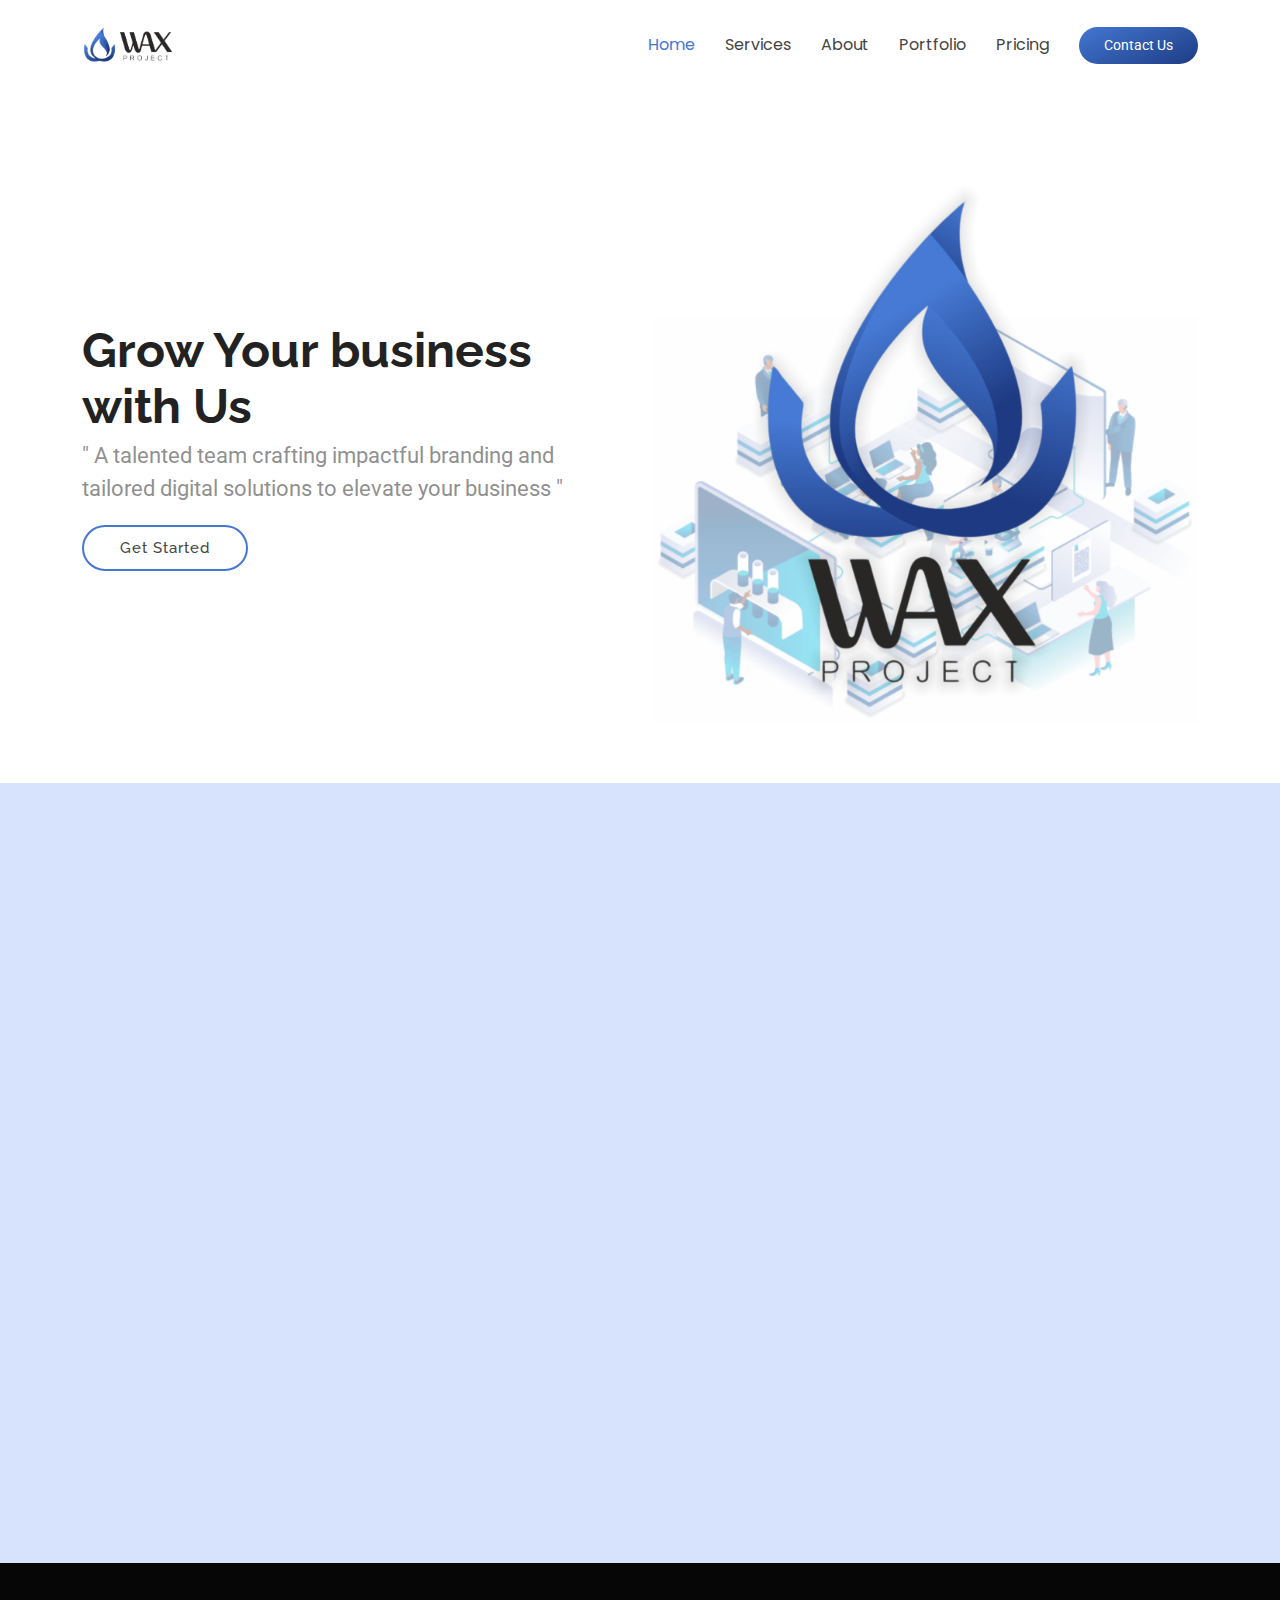
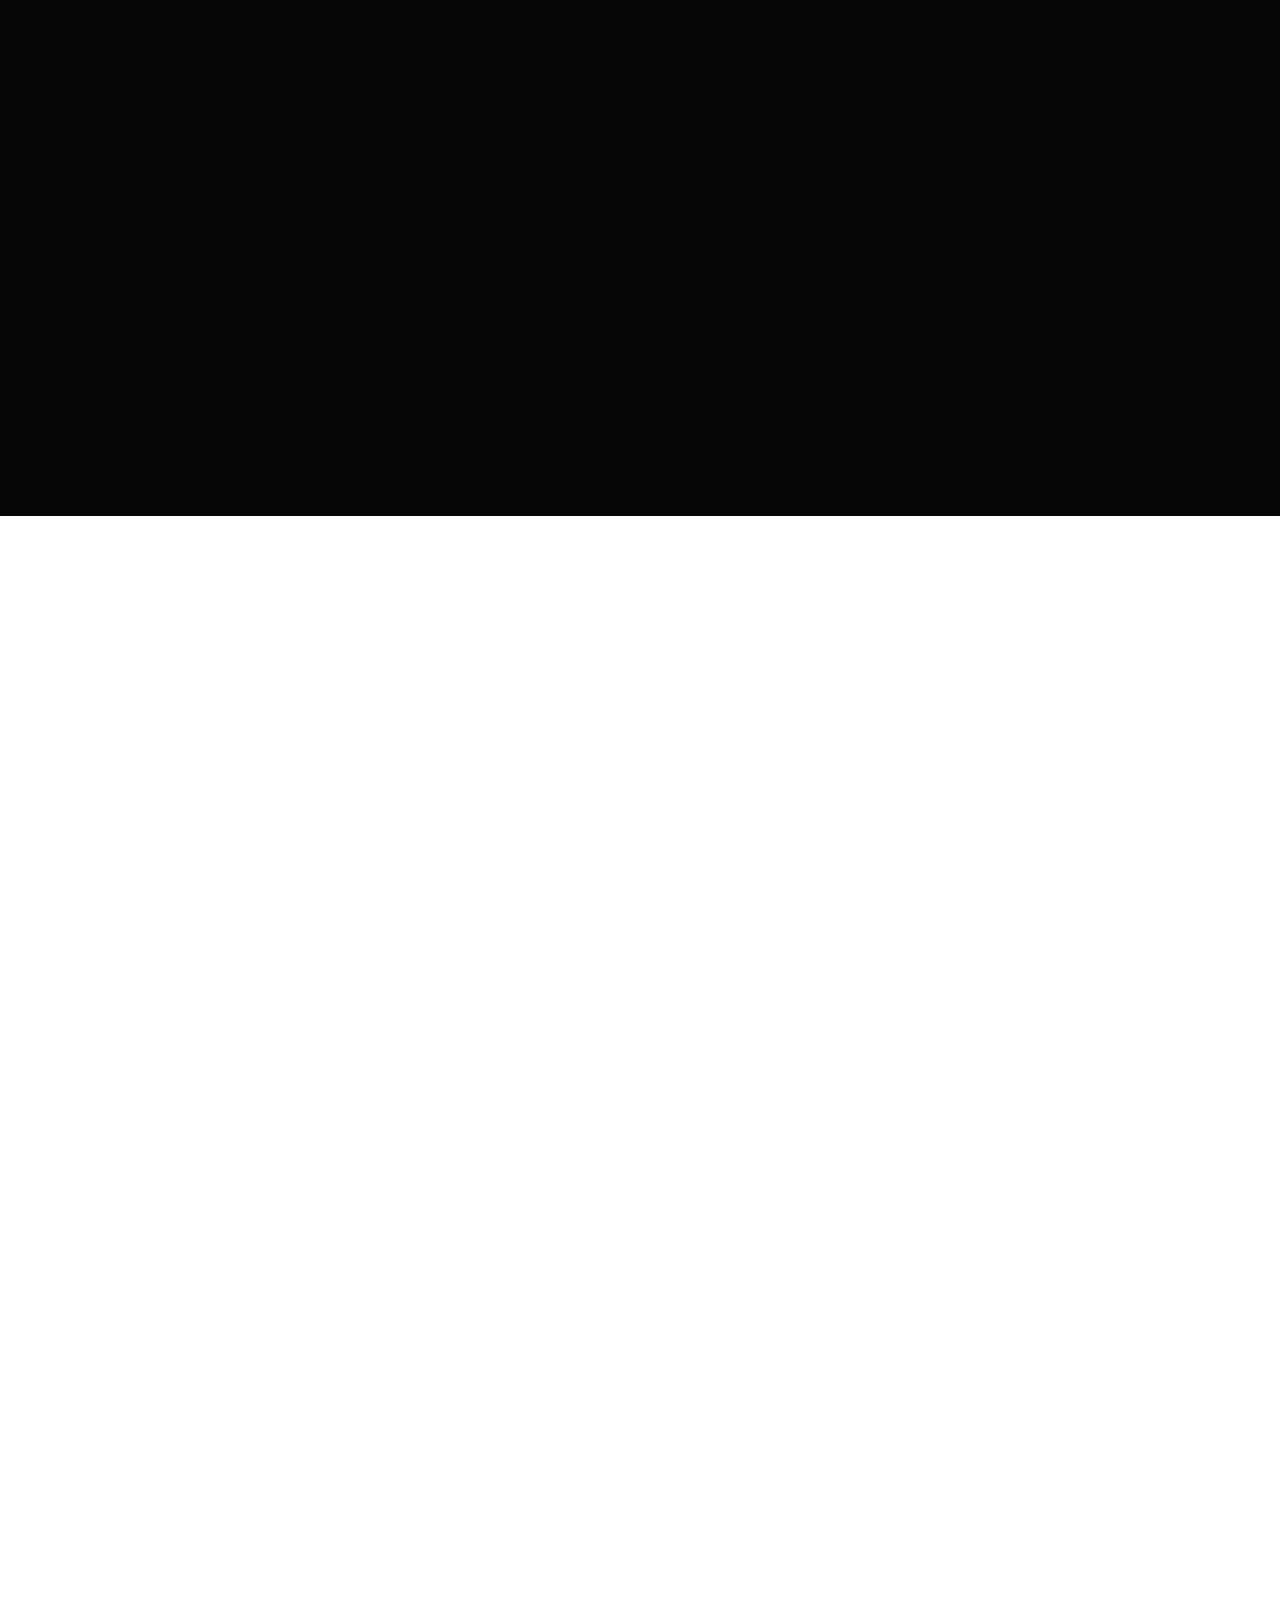
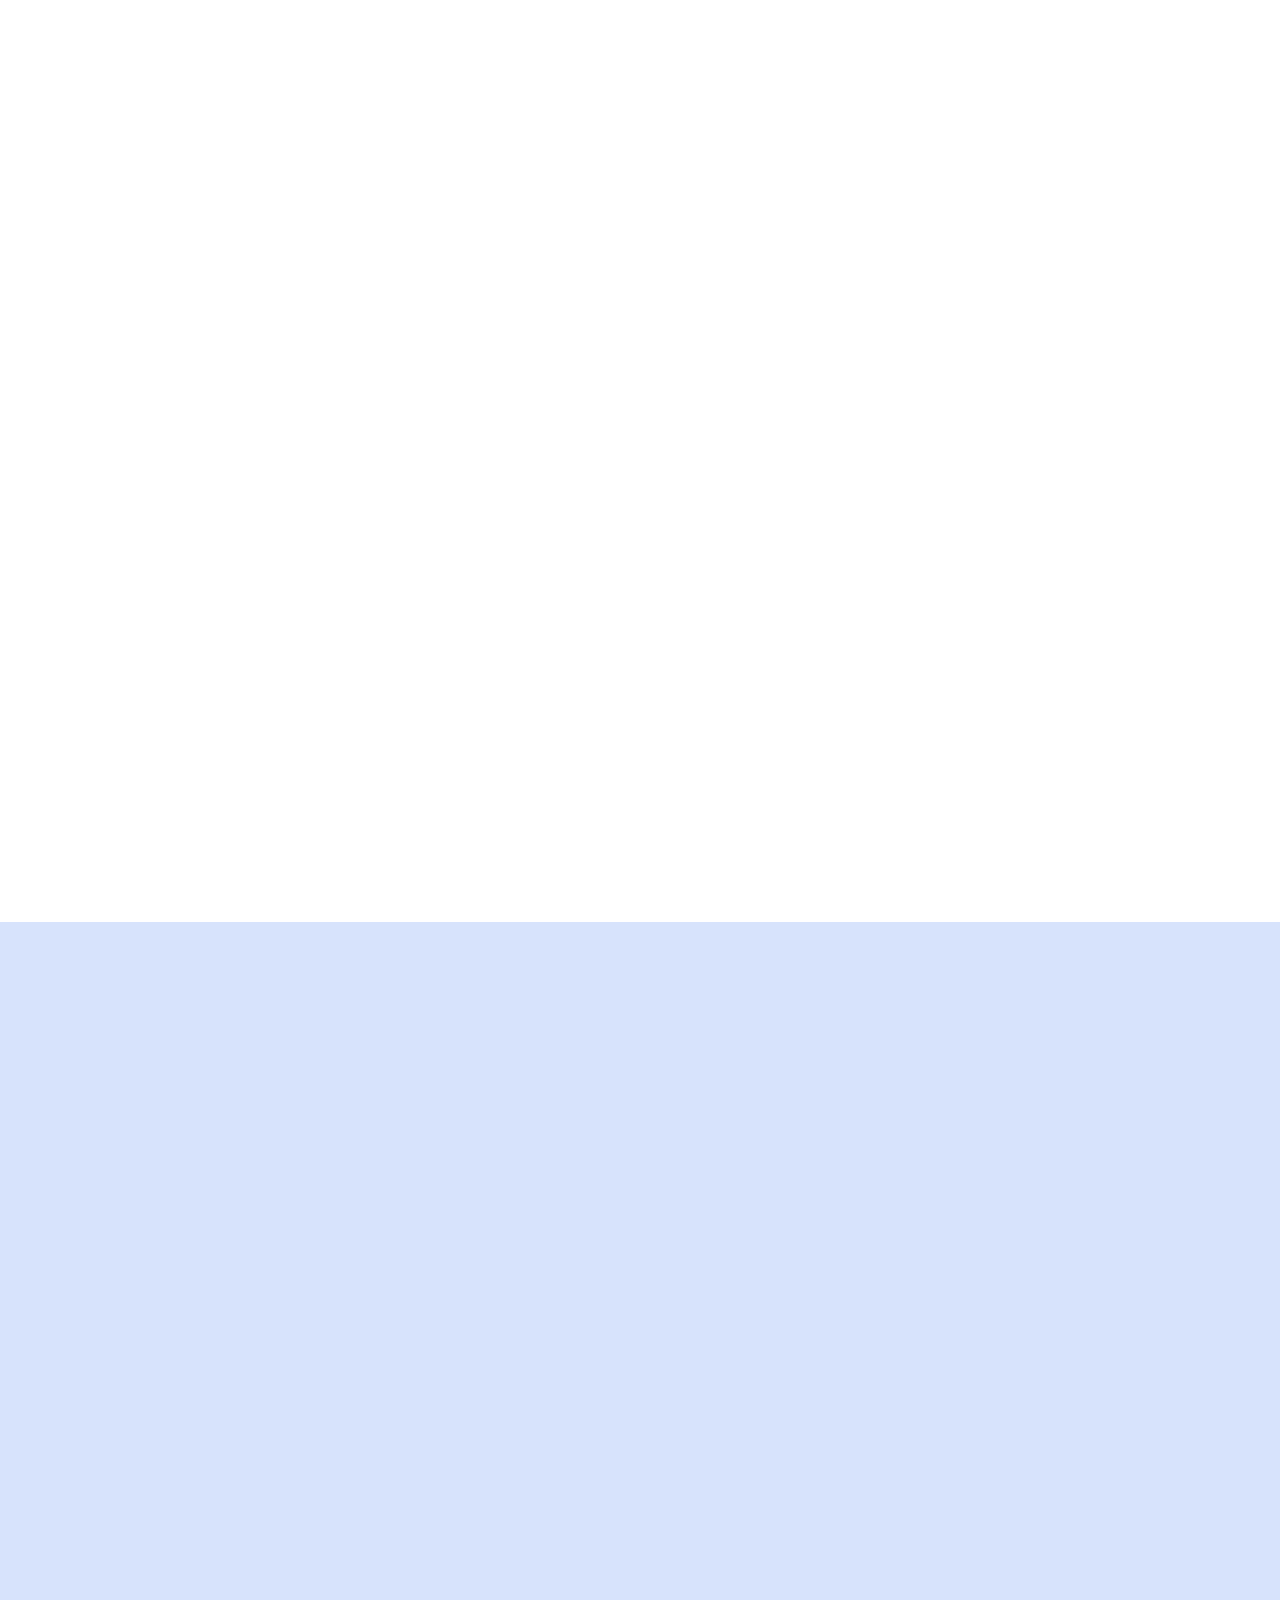
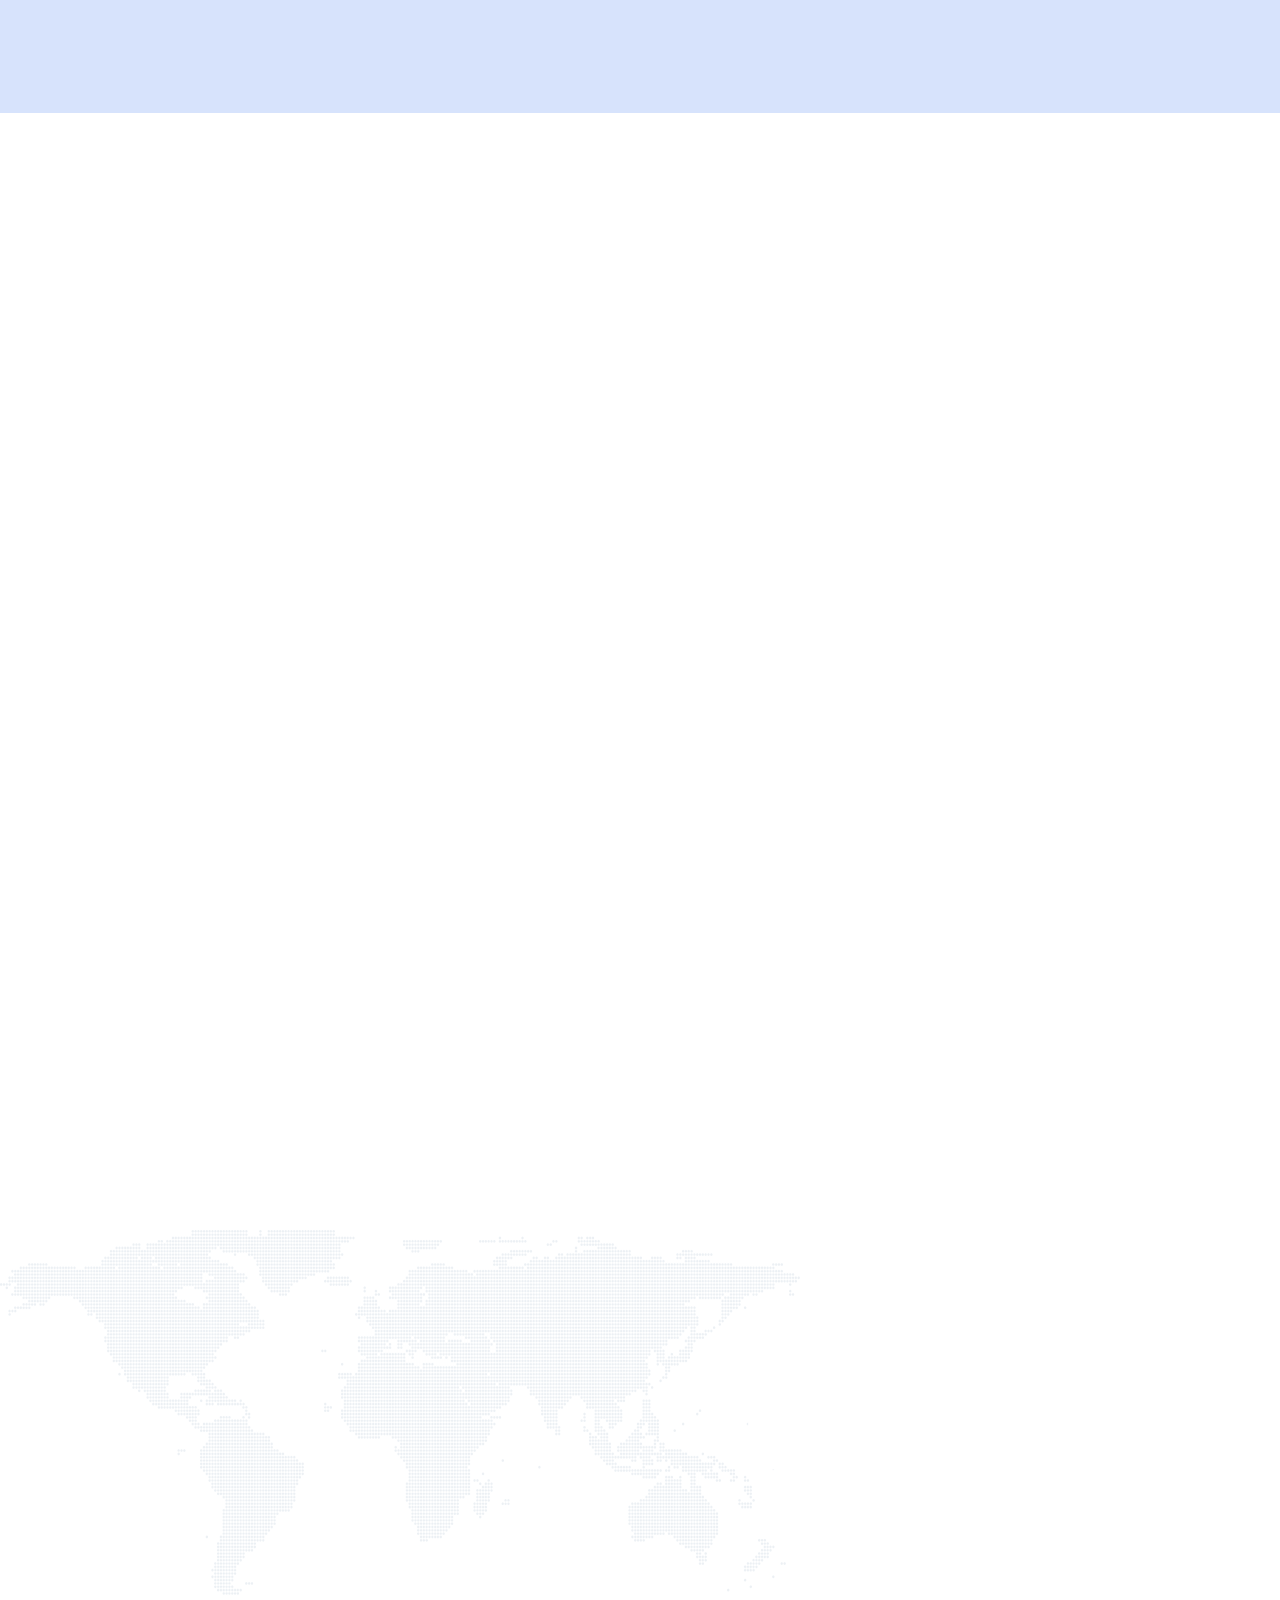
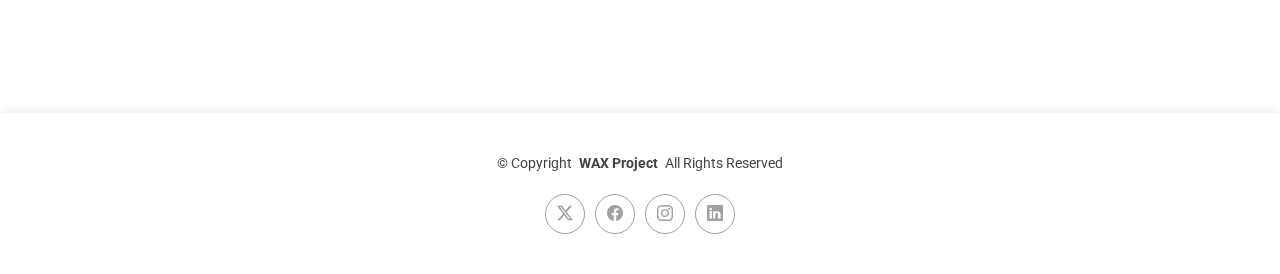
<file: index.html>
<!DOCTYPE html>
<html lang="en">

<head>
  <meta charset="utf-8">
  <meta content="width=device-width, initial-scale=1.0" name="viewport">
  <title>WAX Project</title>
  <meta name="description" content="">
  <meta name="keywords" content="">

  <!-- Favicons -->
  <link href="assets/img/favicon.png" rel="icon">
  <link href="favicon.ico" rel="apple-touch-icon">

  <!-- Fonts -->
  <link href="https://fonts.googleapis.com" rel="preconnect">
  <link href="https://fonts.gstatic.com" rel="preconnect" crossorigin>
  <link href="https://fonts.googleapis.com/css2?family=Roboto:ital,wght@0,100;0,300;0,400;0,500;0,700;0,900;1,100;1,300;1,400;1,500;1,700;1,900&family=Poppins:ital,wght@0,100;0,200;0,300;0,400;0,500;0,600;0,700;0,800;0,900;1,100;1,200;1,300;1,400;1,500;1,600;1,700;1,800;1,900&family=Raleway:ital,wght@0,100;0,200;0,300;0,400;0,500;0,600;0,700;0,800;0,900;1,100;1,200;1,300;1,400;1,500;1,600;1,700;1,800;1,900&display=swap" rel="stylesheet">

  <!-- Vendor CSS Files -->
  <link href="assets/vendor/bootstrap/css/bootstrap.min.css" rel="stylesheet">
  <link href="assets/vendor/bootstrap-icons/bootstrap-icons.css" rel="stylesheet">
  <link href="assets/vendor/aos/aos.css" rel="stylesheet">
  <link href="assets/vendor/glightbox/css/glightbox.min.css" rel="stylesheet">
  <link href="assets/vendor/swiper/swiper-bundle.min.css" rel="stylesheet">

  <!-- Main CSS File -->
  <link href="assets/css/main.css" rel="stylesheet">

  <!-- =======================================================
  * Template Name: Vesperr
  * Template URL: https://bootstrapmade.com/vesperr-free-bootstrap-template/
  * Updated: Aug 07 2024 with Bootstrap v5.3.3
  * Author: BootstrapMade.com
  * License: https://bootstrapmade.com/license/
  ======================================================== -->
</head>

<body class="index-page">

  <header id="header" class="header d-flex align-items-center sticky-top">
    <div class="container-fluid container-xl position-relative d-flex align-items-center">

      <a href="index.html" class="logo d-flex align-items-center me-auto">
        <!-- Uncomment the line below if you also wish to use an image logo -->
        <img src="assets/img/front-logo.png" alt="">
        <!-- <h1 class="sitename">WAX Project</h1> -->
      </a>

      <nav id="navmenu" class="navmenu">
        <ul>
          <li><a href="#hero" class="active">Home<br></a></li>
          <li><a href="#services">Services</a></li>
          <li><a href="#about">About</a></li>
          <li><a href="#portfolio">Portfolio</a></li>
          <li><a href="#pricing">Pricing</a></li>
        </ul>
        <i class="mobile-nav-toggle d-xl-none bi bi-list"></i>
      </nav>

      <a class="btn-getstarted" href="#contact">Contact Us</a>

    </div>
  </header>

  <main class="main">

    <!-- Hero Section -->
    <section id="hero" class="hero section">

      <div class="container">
        <div class="row gy-4">
          <div class="col-lg-6 order-2 order-lg-1 d-flex flex-column justify-content-center">
            <h1>Grow Your business with Us</h1>
            <p>" A talented team crafting impactful branding and tailored digital solutions to elevate your business "</p>
            <div class="d-flex">
              <a href="https://youtu.be/XRsAmubeSqY?si=QDRamoSwEQsKJDrs" class="glightbox btn-get-started">Get Started</a>
            </div>
          </div>
          <div class="col-lg-6 order-1 order-lg-2 hero-img">
            <img src="assets/img/hero-img.png" class="img-fluid animated" alt="">
          </div>
        </div>
      </div>

    </section><!-- /Hero Section -->

    <!-- Services Section -->
    <section id="services" class="services section light-background">

      <!-- Section Title -->
      <div class="container section-title" data-aos="fade-up">
        <h2>Services</h2>
        <p>Necessitatibus eius consequatur ex aliquid fuga eum quidem sint consectetur velit</p>
      </div><!-- End Section Title -->

      <div class="container">

        <div class="row gy-4">

          <div class="col-xl-4 col-md-12 d-flex" data-aos="fade-up" data-aos-delay="100">
            <div class="service-item position-relative">
              <i class="bi bi-columns-gap"></i>
              <h4><a href="" class="stretched-link">Design</a></h4>
              <p>Voluptatum deleniti atque corrupti quos dolores et quas molestias excepturi</p>
            </div>
          </div><!-- End Service Item -->

          <div class="col-xl-4 col-md-12 d-flex" data-aos="fade-up" data-aos-delay="200">
            <div class="service-item position-relative">
              <i class="bi bi-bounding-box-circles"></i>
              <h4><a href="" class="stretched-link">Social Media Specialist</a></h4>
              <p>Duis aute irure dolor in reprehenderit in voluptate velit esse cillum dolore</p>
            </div>
          </div><!-- End Service Item -->

          <div class="col-xl-4 col-md-12 d-flex" data-aos="fade-up" data-aos-delay="300">
            <div class="service-item position-relative">
              <i class="bi bi-broadcast"></i>
              <h4><a href="" class="stretched-link">Live Streaming</a></h4>
              <p>Excepteur sint occaecat cupidatat non proident, sunt in culpa qui officia</p>
            </div>
          </div><!-- End Service Item -->

          <div class="col-xl-4 col-md-12 d-flex" data-aos="fade-up" data-aos-delay="400">
            <div class="service-item position-relative">
              <i class=   "bi bi-globe2"></i>
              <h4><a href="" class="stretched-link">Web Development</a></h4>
              <p>Voluptatum deleniti atque corrupti quos dolores et quas molestias excepturi</p>
            </div>
          </div><!-- End Service Item -->

          <div class="col-xl-4 col-md-12 d-flex" data-aos="fade-up" data-aos-delay="500">
            <div class="service-item position-relative">
              <i class="bi bi-camera2"></i>
              <h4><a href="" class="stretched-link">Photography & Videography</a></h4>
              <p>Duis aute irure dolor in reprehenderit in voluptate velit esse cillum dolore</p>
            </div>
          </div><!-- End Service Item -->

          <div class="col-xl-4 col-md-12 d-flex" data-aos="fade-up" data-aos-delay="600">
            <div class="service-item position-relative">
              <i class="bi bi-boxes"></i>
              <h4><a href="" class="stretched-link">Product Management</a></h4>
              <p>Excepteur sint occaecat cupidatat non proident, sunt in culpa qui officia</p>
            </div>
          </div><!-- End Service Item -->

        </div>


      </div>

    </section><!-- /Services Section -->

    <!-- About Section -->
    <section id="about" class="about section dark-background">

      <!-- Section Title -->
      <div class="container section-title" data-aos="fade-up">
        <h2>About Us</h2>
        <p>Necessitatibus eius consequatur ex aliquid fuga eum quidem sint consectetur velit</p>
      </div><!-- End Section Title -->

      <div class="container">

        <div class="row gy-5">

          <div class="content col-xl-5 d-flex flex-column" data-aos="fade-up" data-aos-delay="100">
            <h3>Voluptatem dignissimos provident quasi</h3>
            <p>
              Lorem ipsum dolor sit amet, consectetur adipiscing elit, sed do eiusmod tempor incididunt ut labore et dolore magna aliqua. Duis aute irure dolor in reprehenderit
            </p>
            <a href="#stats" class="about-btn align-self-center align-self-xl-start"><span>Why Us</span> <i class="bi bi-chevron-right"></i></a>
          </div>

          <div class="col-xl-7" data-aos="fade-up" data-aos-delay="200">
            <div class="row gy-4">

              <div class="col-md-6 icon-box position-relative">
                <i class="bi bi-briefcase"></i>
                <h4><a href="" class="stretched-link">Corporis voluptates sit</a></h4>
                <p>Consequuntur sunt aut quasi enim aliquam quae harum pariatur laboris nisi ut aliquip</p>
              </div><!-- Icon-Box -->

              <div class="col-md-6 icon-box position-relative">
                <i class="bi bi-gem"></i>
                <h4><a href="" class="stretched-link">Ullamco laboris nisi</a></h4>
                <p>Excepteur sint occaecat cupidatat non proident, sunt in culpa qui officia deserunt</p>
              </div><!-- Icon-Box -->

              <div class="col-md-6 icon-box position-relative">
                <i class="bi bi-broadcast"></i>
                <h4><a href="" class="stretched-link">Labore consequatur</a></h4>
                <p>Aut suscipit aut cum nemo deleniti aut omnis. Doloribus ut maiores omnis facere</p>
              </div><!-- Icon-Box -->

              <div class="col-md-6 icon-box position-relative">
                <i class="bi bi-easel"></i>
                <h4><a href="" class="stretched-link">Beatae veritatis</a></h4>
                <p>Expedita veritatis consequuntur nihil tempore laudantium vitae denat pacta</p>
              </div><!-- Icon-Box -->

            </div>
          </div>

        </div>

      </div>

    </section><!-- /About Section -->

    <!-- Stats Section -->
    <section id="stats" class="stats section">

      <div class="container" data-aos="fade-up" data-aos-delay="100">

        <div class="row gy-4 align-items-center">

          <div class="col-lg-5">
            <img src="assets/img/office.svg" alt="" class="img-fluid">
          </div>

          <div class="col-lg-7">

            <div class="row gy-4">

              <div class="col-lg-6">
                <div class="stats-item d-flex">
                  <i class="bi bi-emoji-smile flex-shrink-0"></i>
                  <div>
                    <span data-purecounter-start="0" data-purecounter-end="232" data-purecounter-duration="1" class="purecounter"></span>
                    <p><strong>Happy Clients</strong> <span>consequuntur quae</span></p>
                  </div>
                </div>
              </div><!-- End Stats Item -->

              <div class="col-lg-6">
                <div class="stats-item d-flex">
                  <i class="bi bi-journal-richtext flex-shrink-0"></i>
                  <div>
                    <span data-purecounter-start="0" data-purecounter-end="521" data-purecounter-duration="1" class="purecounter"></span>
                    <p><strong>Projects</strong> <span>adipisci atque cum quia aut</span></p>
                  </div>
                </div>
              </div><!-- End Stats Item -->

              <div class="col-lg-6">
                <div class="stats-item d-flex">
                  <i class="bi bi-headset flex-shrink-0"></i>
                  <div>
                    <span data-purecounter-start="0" data-purecounter-end="1453" data-purecounter-duration="1" class="purecounter"></span>
                    <p><strong>Hours Of Support</strong> <span>aut commodi quaerat</span></p>
                  </div>
                </div>
              </div><!-- End Stats Item -->

              <div class="col-lg-6">
                <div class="stats-item d-flex">
                  <i class="bi bi-people flex-shrink-0"></i>
                  <div>
                    <span data-purecounter-start="0" data-purecounter-end="32" data-purecounter-duration="1" class="purecounter"></span>
                    <p><strong>Hard Workers</strong> <span>rerum asperiores dolor</span></p>
                  </div>
                </div>
              </div><!-- End Stats Item -->

            </div>

          </div>

        </div>

      </div>

    </section><!-- /Stats Section -->


    <!-- Portfolio Section -->
    <section id="portfolio" class="portfolio section">

      <!-- Section Title -->
      <div class="container section-title" data-aos="fade-up">
        <h2>Portfolio</h2>
        <p>Necessitatibus eius consequatur ex aliquid fuga eum quidem sint consectetur velit</p>
      </div><!-- End Section Title -->

      <div class="container">

        <div class="isotope-layout" data-default-filter="*" data-layout="masonry" data-sort="original-order">

          <ul class="portfolio-filters isotope-filters" data-aos="fade-up" data-aos-delay="100">
            <li data-filter="*" class="filter-active">All</li>
            <li data-filter=".filter-app">App</li>
            <li data-filter=".filter-product">Product</li>
            <li data-filter=".filter-branding">Branding</li>
            <li data-filter=".filter-books">Books</li>
          </ul><!-- End Portfolio Filters -->

          <div class="row gy-4 isotope-container" data-aos="fade-up" data-aos-delay="200">

            <div class="col-lg-4 col-md-6 portfolio-item isotope-item filter-app">
              <div class="portfolio-content h-100">
                <img src="assets/img/portfolio/app-1.jpg" class="img-fluid" alt="">
                <div class="portfolio-info">
                  <h4>App 1</h4>
                  <p>Lorem ipsum, dolor sit amet consectetur</p>
                  <a href="assets/img/portfolio/app-1.jpg" title="App 1" data-gallery="portfolio-gallery-app" class="glightbox preview-link"><i class="bi bi-zoom-in"></i></a>
                  <a href="portfolio-details.html" title="More Details" class="details-link"><i class="bi bi-link-45deg"></i></a>
                </div>
              </div>
            </div><!-- End Portfolio Item -->

            <div class="col-lg-4 col-md-6 portfolio-item isotope-item filter-product">
              <div class="portfolio-content h-100">
                <img src="assets/img/portfolio/product-1.jpg" class="img-fluid" alt="">
                <div class="portfolio-info">
                  <h4>Product 1</h4>
                  <p>Lorem ipsum, dolor sit amet consectetur</p>
                  <a href="assets/img/portfolio/product-1.jpg" title="Product 1" data-gallery="portfolio-gallery-product" class="glightbox preview-link"><i class="bi bi-zoom-in"></i></a>
                  <a href="portfolio-details.html" title="More Details" class="details-link"><i class="bi bi-link-45deg"></i></a>
                </div>
              </div>
            </div><!-- End Portfolio Item -->

            <div class="col-lg-4 col-md-6 portfolio-item isotope-item filter-branding">
              <div class="portfolio-content h-100">
                <img src="assets/img/portfolio/branding-1.jpg" class="img-fluid" alt="">
                <div class="portfolio-info">
                  <h4>Branding 1</h4>
                  <p>Lorem ipsum, dolor sit amet consectetur</p>
                  <a href="assets/img/portfolio/branding-1.jpg" title="Branding 1" data-gallery="portfolio-gallery-branding" class="glightbox preview-link"><i class="bi bi-zoom-in"></i></a>
                  <a href="portfolio-details.html" title="More Details" class="details-link"><i class="bi bi-link-45deg"></i></a>
                </div>
              </div>
            </div><!-- End Portfolio Item -->

            <div class="col-lg-4 col-md-6 portfolio-item isotope-item filter-books">
              <div class="portfolio-content h-100">
                <img src="assets/img/portfolio/books-1.jpg" class="img-fluid" alt="">
                <div class="portfolio-info">
                  <h4>Books 1</h4>
                  <p>Lorem ipsum, dolor sit amet consectetur</p>
                  <a href="assets/img/portfolio/books-1.jpg" title="Branding 1" data-gallery="portfolio-gallery-book" class="glightbox preview-link"><i class="bi bi-zoom-in"></i></a>
                  <a href="portfolio-details.html" title="More Details" class="details-link"><i class="bi bi-link-45deg"></i></a>
                </div>
              </div>
            </div><!-- End Portfolio Item -->

            <div class="col-lg-4 col-md-6 portfolio-item isotope-item filter-app">
              <div class="portfolio-content h-100">
                <img src="assets/img/portfolio/app-2.jpg" class="img-fluid" alt="">
                <div class="portfolio-info">
                  <h4>App 2</h4>
                  <p>Lorem ipsum, dolor sit amet consectetur</p>
                  <a href="assets/img/portfolio/app-2.jpg" title="App 2" data-gallery="portfolio-gallery-app" class="glightbox preview-link"><i class="bi bi-zoom-in"></i></a>
                  <a href="portfolio-details.html" title="More Details" class="details-link"><i class="bi bi-link-45deg"></i></a>
                </div>
              </div>
            </div><!-- End Portfolio Item -->

            <div class="col-lg-4 col-md-6 portfolio-item isotope-item filter-product">
              <div class="portfolio-content h-100">
                <img src="assets/img/portfolio/product-2.jpg" class="img-fluid" alt="">
                <div class="portfolio-info">
                  <h4>Product 2</h4>
                  <p>Lorem ipsum, dolor sit amet consectetur</p>
                  <a href="assets/img/portfolio/product-2.jpg" title="Product 2" data-gallery="portfolio-gallery-product" class="glightbox preview-link"><i class="bi bi-zoom-in"></i></a>
                  <a href="portfolio-details.html" title="More Details" class="details-link"><i class="bi bi-link-45deg"></i></a>
                </div>
              </div>
            </div><!-- End Portfolio Item -->

            <div class="col-lg-4 col-md-6 portfolio-item isotope-item filter-branding">
              <div class="portfolio-content h-100">
                <img src="assets/img/portfolio/branding-2.jpg" class="img-fluid" alt="">
                <div class="portfolio-info">
                  <h4>Branding 2</h4>
                  <p>Lorem ipsum, dolor sit amet consectetur</p>
                  <a href="assets/img/portfolio/branding-2.jpg" title="Branding 2" data-gallery="portfolio-gallery-branding" class="glightbox preview-link"><i class="bi bi-zoom-in"></i></a>
                  <a href="portfolio-details.html" title="More Details" class="details-link"><i class="bi bi-link-45deg"></i></a>
                </div>
              </div>
            </div><!-- End Portfolio Item -->

            <div class="col-lg-4 col-md-6 portfolio-item isotope-item filter-books">
              <div class="portfolio-content h-100">
                <img src="assets/img/portfolio/books-2.jpg" class="img-fluid" alt="">
                <div class="portfolio-info">
                  <h4>Books 2</h4>
                  <p>Lorem ipsum, dolor sit amet consectetur</p>
                  <a href="assets/img/portfolio/books-2.jpg" title="Branding 2" data-gallery="portfolio-gallery-book" class="glightbox preview-link"><i class="bi bi-zoom-in"></i></a>
                  <a href="portfolio-details.html" title="More Details" class="details-link"><i class="bi bi-link-45deg"></i></a>
                </div>
              </div>
            </div><!-- End Portfolio Item -->

            <div class="col-lg-4 col-md-6 portfolio-item isotope-item filter-app">
              <div class="portfolio-content h-100">
                <img src="assets/img/portfolio/app-3.jpg" class="img-fluid" alt="">
                <div class="portfolio-info">
                  <h4>App 3</h4>
                  <p>Lorem ipsum, dolor sit amet consectetur</p>
                  <a href="assets/img/portfolio/app-3.jpg" title="App 3" data-gallery="portfolio-gallery-app" class="glightbox preview-link"><i class="bi bi-zoom-in"></i></a>
                  <a href="portfolio-details.html" title="More Details" class="details-link"><i class="bi bi-link-45deg"></i></a>
                </div>
              </div>
            </div><!-- End Portfolio Item -->

            <div class="col-lg-4 col-md-6 portfolio-item isotope-item filter-product">
              <div class="portfolio-content h-100">
                <img src="assets/img/portfolio/product-3.jpg" class="img-fluid" alt="">
                <div class="portfolio-info">
                  <h4>Product 3</h4>
                  <p>Lorem ipsum, dolor sit amet consectetur</p>
                  <a href="assets/img/portfolio/product-3.jpg" title="Product 3" data-gallery="portfolio-gallery-product" class="glightbox preview-link"><i class="bi bi-zoom-in"></i></a>
                  <a href="portfolio-details.html" title="More Details" class="details-link"><i class="bi bi-link-45deg"></i></a>
                </div>
              </div>
            </div><!-- End Portfolio Item -->

            <div class="col-lg-4 col-md-6 portfolio-item isotope-item filter-branding">
              <div class="portfolio-content h-100">
                <img src="assets/img/portfolio/branding-3.jpg" class="img-fluid" alt="">
                <div class="portfolio-info">
                  <h4>Branding 3</h4>
                  <p>Lorem ipsum, dolor sit amet consectetur</p>
                  <a href="assets/img/portfolio/branding-3.jpg" title="Branding 2" data-gallery="portfolio-gallery-branding" class="glightbox preview-link"><i class="bi bi-zoom-in"></i></a>
                  <a href="portfolio-details.html" title="More Details" class="details-link"><i class="bi bi-link-45deg"></i></a>
                </div>
              </div>
            </div><!-- End Portfolio Item -->

            <div class="col-lg-4 col-md-6 portfolio-item isotope-item filter-books">
              <div class="portfolio-content h-100">
                <img src="assets/img/portfolio/books-3.jpg" class="img-fluid" alt="">
                <div class="portfolio-info">
                  <h4>Books 3</h4>
                  <p>Lorem ipsum, dolor sit amet consectetur</p>
                  <a href="assets/img/portfolio/books-3.jpg" title="Branding 3" data-gallery="portfolio-gallery-book" class="glightbox preview-link"><i class="bi bi-zoom-in"></i></a>
                  <a href="portfolio-details.html" title="More Details" class="details-link"><i class="bi bi-link-45deg"></i></a>
                </div>
              </div>
            </div><!-- End Portfolio Item -->

          </div><!-- End Portfolio Container -->

        </div>

      </div>

    </section><!-- /Portfolio Section -->

    <!-- Pricing Section -->
    <section id="pricing" class="pricing section  light-background">

      <!-- Section Title -->
      <div class="container section-title" data-aos="fade-up">
        <h2>Pricing</h2>
        <p>Necessitatibus eius consequatur ex aliquid fuga eum quidem sint consectetur velit</p>
      </div><!-- End Section Title -->

      <div class="container">

        <div class="row gy-4">

          <div class="col-lg-4" data-aos="zoom-in" data-aos-delay="100">
            <div class="pricing-item">
              <h3>Free Plan</h3>
              <h4><sup>$</sup>0<span> / month</span></h4>
              <ul>
                <li><i class="bi bi-check"></i> <span>Quam adipiscing vitae proin</span></li>
                <li><i class="bi bi-check"></i> <span>Nec feugiat nisl pretium</span></li>
                <li><i class="bi bi-check"></i> <span>Nulla at volutpat diam uteera</span></li>
                <li class="na"><i class="bi bi-x"></i> <span>Pharetra massa massa ultricies</span></li>
                <li class="na"><i class="bi bi-x"></i> <span>Massa ultricies mi quis hendrerit</span></li>
              </ul>
              <a href="#" class="buy-btn">Buy Now</a>
            </div>
          </div><!-- End Pricing Item -->

          <div class="col-lg-4" data-aos="zoom-in" data-aos-delay="200">
            <div class="pricing-item featured">
              <h3>Business Plan</h3>
              <h4><sup>$</sup>29<span> / month</span></h4>
              <ul>
                <li><i class="bi bi-check"></i> <span>Quam adipiscing vitae proin</span></li>
                <li><i class="bi bi-check"></i> <span>Nec feugiat nisl pretium</span></li>
                <li><i class="bi bi-check"></i> <span>Nulla at volutpat diam uteera</span></li>
                <li><i class="bi bi-check"></i> <span>Pharetra massa massa ultricies</span></li>
                <li><i class="bi bi-check"></i> <span>Massa ultricies mi quis hendrerit</span></li>
              </ul>
              <a href="#" class="buy-btn">Buy Now</a>
            </div>
          </div><!-- End Pricing Item -->

          <div class="col-lg-4" data-aos="zoom-in" data-aos-delay="300">
            <div class="pricing-item">
              <h3>Developer Plan</h3>
              <h4><sup>$</sup>49<span> / month</span></h4>
              <ul>
                <li><i class="bi bi-check"></i> <span>Quam adipiscing vitae proin</span></li>
                <li><i class="bi bi-check"></i> <span>Nec feugiat nisl pretium</span></li>
                <li><i class="bi bi-check"></i> <span>Nulla at volutpat diam uteera</span></li>
                <li><i class="bi bi-check"></i> <span>Pharetra massa massa ultricies</span></li>
                <li><i class="bi bi-check"></i> <span>Massa ultricies mi quis hendrerit</span></li>
              </ul>
              <a href="#" class="buy-btn">Buy Now</a>
            </div>
          </div><!-- End Pricing Item -->

        </div>

      </div>

    </section><!-- /Pricing Section -->

    <!-- Clients Section -->
    <section id="clients" class="clients section">

      <div class="container" data-aos="fade-up">

        <div class="row gy-4">

          <div class="col-xl-2 col-md-3 col-6 client-logo">
            <img src="assets/img/clients/client-1.png" class="img-fluid" alt="">
          </div><!-- End Client Item -->

          <div class="col-xl-2 col-md-3 col-6 client-logo">
            <img src="assets/img/clients/client-2.png" class="img-fluid" alt="">
          </div><!-- End Client Item -->

          <div class="col-xl-2 col-md-3 col-6 client-logo">
            <img src="assets/img/clients/client-3.png" class="img-fluid" alt="">
          </div><!-- End Client Item -->

          <div class="col-xl-2 col-md-3 col-6 client-logo">
            <img src="assets/img/clients/client-4.png" class="img-fluid" alt="">
          </div><!-- End Client Item -->

          <div class="col-xl-2 col-md-3 col-6 client-logo">
            <img src="assets/img/clients/client-5.png" class="img-fluid" alt="">
          </div><!-- End Client Item -->

          <div class="col-xl-2 col-md-3 col-6 client-logo">
            <img src="assets/img/clients/client-6.png" class="img-fluid" alt="">
          </div><!-- End Client Item -->

        </div>

      </div>

    </section><!-- /Clients Section -->

    <!-- Faq Section -->
    <section id="faq" class="faq section">

      <!-- Section Title -->
      <div class="container section-title" data-aos="fade-up">
        <h2>Frequently Asked Questions</h2>
        <p>Necessitatibus eius consequatur ex aliquid fuga eum quidem sint consectetur velit</p>
      </div><!-- End Section Title -->

      <div class="container">

        <div class="row faq-item" data-aos="fade-up" data-aos-delay="100">
          <div class="col-lg-5 d-flex">
            <i class="bi bi-question-circle"></i>
            <h4>Non consectetur a erat nam at lectus urna duis?</h4>
          </div>
          <div class="col-lg-7">
            <p>
              Feugiat pretium nibh ipsum consequat. Tempus iaculis urna id volutpat lacus laoreet non curabitur gravida. Venenatis lectus magna fringilla urna porttitor rhoncus dolor purus non.
            </p>
          </div>
        </div><!-- End F.A.Q Item-->

        <div class="row faq-item" data-aos="fade-up" data-aos-delay="200">
          <div class="col-lg-5 d-flex">
            <i class="bi bi-question-circle"></i>
            <h4>Feugiat scelerisque varius morbi enim nunc faucibus a pellentesque?</h4>
          </div>
          <div class="col-lg-7">
            <p>
              Dolor sit amet consectetur adipiscing elit pellentesque habitant morbi. Id interdum velit laoreet id donec ultrices. Fringilla phasellus faucibus scelerisque eleifend donec pretium. Est pellentesque elit ullamcorper dignissim.
            </p>
          </div>
        </div><!-- End F.A.Q Item-->

        <div class="row faq-item" data-aos="fade-up" data-aos-delay="300">
          <div class="col-lg-5 d-flex">
            <i class="bi bi-question-circle"></i>
            <h4>Dolor sit amet consectetur adipiscing elit pellentesque habitant morbi?</h4>
          </div>
          <div class="col-lg-7">
            <p>
              Eleifend mi in nulla posuere sollicitudin aliquam ultrices sagittis orci. Faucibus pulvinar elementum integer enim. Sem nulla pharetra diam sit amet nisl suscipit. Rutrum tellus pellentesque eu tincidunt. Lectus urna duis convallis convallis tellus.
            </p>
          </div>
        </div><!-- End F.A.Q Item-->

        <div class="row faq-item" data-aos="fade-up" data-aos-delay="400">
          <div class="col-lg-5 d-flex">
            <i class="bi bi-question-circle"></i>
            <h4>Ac odio tempor orci dapibus. Aliquam eleifend mi in nulla?</h4>
          </div>
          <div class="col-lg-7">
            <p>
              Aperiam itaque sit optio et deleniti eos nihil quidem cumque. Voluptas dolorum accusantium sunt sit enim. Provident consequuntur quam aut reiciendis qui rerum dolorem sit odio. Repellat assumenda soluta sunt pariatur error doloribus fuga.
            </p>
          </div>
        </div><!-- End F.A.Q Item-->

        <div class="row faq-item" data-aos="fade-up" data-aos-delay="500">
          <div class="col-lg-5 d-flex">
            <i class="bi bi-question-circle"></i>
            <h4>Tempus quam pellentesque nec nam aliquam sem et tortor consequat?</h4>
          </div>
          <div class="col-lg-7">
            <p>
              Molestie a iaculis at erat pellentesque adipiscing commodo. Dignissim suspendisse in est ante in. Nunc vel risus commodo viverra maecenas accumsan. Sit amet nisl suscipit adipiscing bibendum est. Purus gravida quis blandit turpis cursus in
            </p>
          </div>
        </div><!-- End F.A.Q Item-->

      </div>

    </section><!-- /Faq Section -->

    <!-- Contact Section -->
    <section id="contact" class="contact section">

      <!-- Section Title -->
      <div class="container section-title" data-aos="fade-up">
        <h2>Contact</h2>
        <p>Our Team is Here to Answer Your Questions</p>
      </div><!-- End Section Title -->

      <div class="container position-relative" data-aos="fade-up" data-aos-delay="100">

        <div class="row gy-4">

          <div class="col-lg-5">
            <div class="info-item d-flex" data-aos="fade-up" data-aos-delay="200">
              <i class="bi bi-geo-alt flex-shrink-0"></i>
              <div>
                <h3>Address</h3>
                <p>Semarang, Central Java , Indonesia</p>
              </div>
            </div><!-- End Info Item -->

            <div class="info-item d-flex" data-aos="fade-up" data-aos-delay="300">
              <i class="bi bi-telephone flex-shrink-0"></i>
              <div>
                <h3>Call Us</h3>
                <p>+62 878 6516 0957</p>
              </div>
            </div><!-- End Info Item -->

            <div class="info-item d-flex" data-aos="fade-up" data-aos-delay="400">
              <i class="bi bi-envelope flex-shrink-0"></i>
              <div>
                <h3>Email Us</h3>
                <p>waxprjct@gmail.com</p>
              </div>
            </div><!-- End Info Item -->

          </div>

          <div class="col-lg-7">
            <form action="forms/contact.php" method="post" class="php-email-form" data-aos="fade-up" data-aos-delay="500">
              <div class="row gy-4">

                <div class="col-md-6">
                  <input type="text" name="name" class="form-control" placeholder="Your Name" required="">
                </div>

                <div class="col-md-6 ">
                  <input type="email" class="form-control" name="email" placeholder="Your Email" required="">
                </div>

                <div class="col-md-12">
                  <input type="text" class="form-control" name="subject" placeholder="Subject" required="">
                </div>

                <div class="col-md-12">
                  <textarea class="form-control" name="message" rows="6" placeholder="Message" required=""></textarea>
                </div>

                <div class="col-md-12 text-center">
                  <div class="loading">Loading</div>
                  <div class="error-message"></div>
                  <div class="sent-message">Your message has been sent. Thank you!</div>

                  <button type="submit">Send Message</button>
                </div>

              </div>
            </form>
          </div><!-- End Contact Form -->

        </div>

      </div>

    </section><!-- /Contact Section -->

  </main>

  <footer id="footer" class="footer">

    <div class="container">
      <div class="copyright text-center ">
        <p>© <span>Copyright</span> <strong class="px-1 sitename">WAX Project</strong> <span>All Rights Reserved</span></p>
      </div>
      <div class="social-links d-flex justify-content-center">
        <a href=""><i class="bi bi-twitter-x"></i></a>
        <a href=""><i class="bi bi-facebook"></i></a>
        <a href="https://www.instagram.com/waxproject.id/"><i class="bi bi-instagram"></i></a>
        <a href=""><i class="bi bi-linkedin"></i></a>
      </div>
    </div>

  </footer>

  <!-- Scroll Top -->
  <a href="#" id="scroll-top" class="scroll-top d-flex align-items-center justify-content-center"><i class="bi bi-arrow-up-short"></i></a>

  <!-- Preloader -->
  <div id="preloader"></div>

  <!-- Vendor JS Files -->
  <script src="assets/vendor/bootstrap/js/bootstrap.bundle.min.js"></script>
  <script src="assets/vendor/php-email-form/validate.js"></script>
  <script src="assets/vendor/aos/aos.js"></script>
  <script src="assets/vendor/glightbox/js/glightbox.min.js"></script>
  <script src="assets/vendor/purecounter/purecounter_vanilla.js"></script>
  <script src="assets/vendor/swiper/swiper-bundle.min.js"></script>
  <script src="assets/vendor/imagesloaded/imagesloaded.pkgd.min.js"></script>
  <script src="assets/vendor/isotope-layout/isotope.pkgd.min.js"></script>

  <!-- Main JS File -->
  <script src="assets/js/main.js"></script>

</body>

</html>
</file>
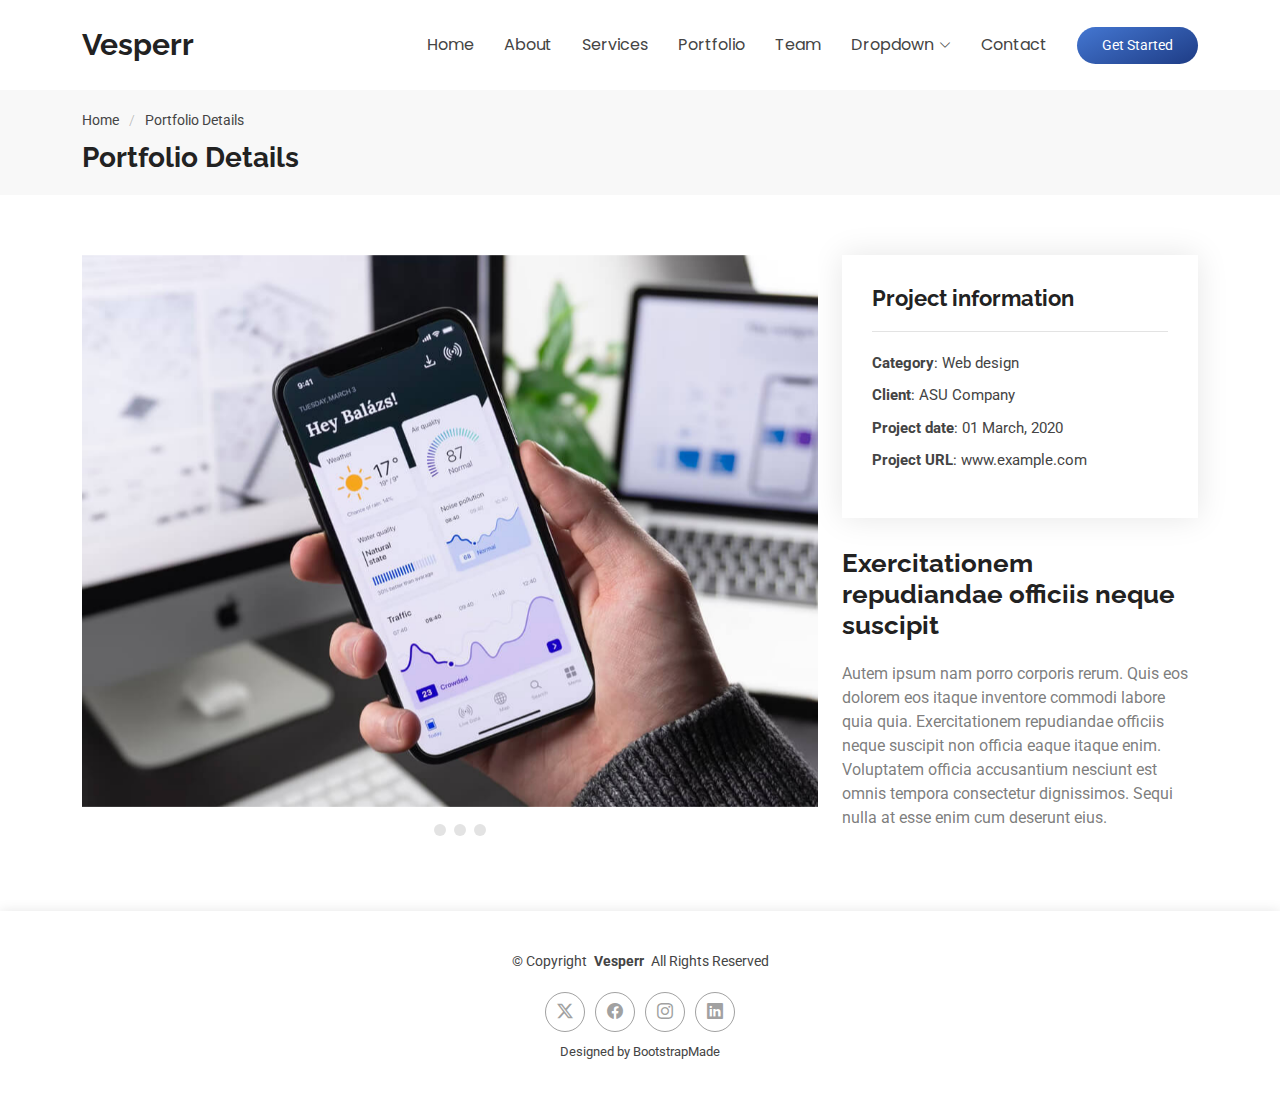
<file: portfolio-details.html>
<!DOCTYPE html>
<html lang="en">

<head>
  <meta charset="utf-8">
  <meta content="width=device-width, initial-scale=1.0" name="viewport">
  <title>Portfolio Details - Vesperr Bootstrap Template</title>
  <meta name="description" content="">
  <meta name="keywords" content="">

  <!-- Favicons -->
  <link href="assets/img/favicon.png" rel="icon">
  <link href="assets/img/apple-touch-icon.png" rel="apple-touch-icon">

  <!-- Fonts -->
  <link href="https://fonts.googleapis.com" rel="preconnect">
  <link href="https://fonts.gstatic.com" rel="preconnect" crossorigin>
  <link href="https://fonts.googleapis.com/css2?family=Roboto:ital,wght@0,100;0,300;0,400;0,500;0,700;0,900;1,100;1,300;1,400;1,500;1,700;1,900&family=Poppins:ital,wght@0,100;0,200;0,300;0,400;0,500;0,600;0,700;0,800;0,900;1,100;1,200;1,300;1,400;1,500;1,600;1,700;1,800;1,900&family=Raleway:ital,wght@0,100;0,200;0,300;0,400;0,500;0,600;0,700;0,800;0,900;1,100;1,200;1,300;1,400;1,500;1,600;1,700;1,800;1,900&display=swap" rel="stylesheet">

  <!-- Vendor CSS Files -->
  <link href="assets/vendor/bootstrap/css/bootstrap.min.css" rel="stylesheet">
  <link href="assets/vendor/bootstrap-icons/bootstrap-icons.css" rel="stylesheet">
  <link href="assets/vendor/aos/aos.css" rel="stylesheet">
  <link href="assets/vendor/glightbox/css/glightbox.min.css" rel="stylesheet">
  <link href="assets/vendor/swiper/swiper-bundle.min.css" rel="stylesheet">

  <!-- Main CSS File -->
  <link href="assets/css/main.css" rel="stylesheet">

  <!-- =======================================================
  * Template Name: Vesperr
  * Template URL: https://bootstrapmade.com/vesperr-free-bootstrap-template/
  * Updated: Aug 07 2024 with Bootstrap v5.3.3
  * Author: BootstrapMade.com
  * License: https://bootstrapmade.com/license/
  ======================================================== -->
</head>

<body class="portfolio-details-page">

  <header id="header" class="header d-flex align-items-center sticky-top">
    <div class="container-fluid container-xl position-relative d-flex align-items-center">

      <a href="index.html" class="logo d-flex align-items-center me-auto">
        <!-- Uncomment the line below if you also wish to use an image logo -->
        <!-- <img src="assets/img/logo.png" alt=""> -->
        <h1 class="sitename">Vesperr</h1>
      </a>

      <nav id="navmenu" class="navmenu">
        <ul>
          <li><a href="#hero">Home<br></a></li>
          <li><a href="#about">About</a></li>
          <li><a href="#services">Services</a></li>
          <li><a href="#portfolio">Portfolio</a></li>
          <li><a href="#team">Team</a></li>
          <li class="dropdown"><a href="#"><span>Dropdown</span> <i class="bi bi-chevron-down toggle-dropdown"></i></a>
            <ul>
              <li><a href="#">Dropdown 1</a></li>
              <li class="dropdown"><a href="#"><span>Deep Dropdown</span> <i class="bi bi-chevron-down toggle-dropdown"></i></a>
                <ul>
                  <li><a href="#">Deep Dropdown 1</a></li>
                  <li><a href="#">Deep Dropdown 2</a></li>
                  <li><a href="#">Deep Dropdown 3</a></li>
                  <li><a href="#">Deep Dropdown 4</a></li>
                  <li><a href="#">Deep Dropdown 5</a></li>
                </ul>
              </li>
              <li><a href="#">Dropdown 2</a></li>
              <li><a href="#">Dropdown 3</a></li>
              <li><a href="#">Dropdown 4</a></li>
            </ul>
          </li>
          <li><a href="#contact">Contact</a></li>
        </ul>
        <i class="mobile-nav-toggle d-xl-none bi bi-list"></i>
      </nav>

      <a class="btn-getstarted" href="index.html#about">Get Started</a>

    </div>
  </header>

  <main class="main">

    <!-- Page Title -->
    <div class="page-title" data-aos="fade">
      <div class="container">
        <nav class="breadcrumbs">
          <ol>
            <li><a href="index.html">Home</a></li>
            <li class="current">Portfolio Details</li>
          </ol>
        </nav>
        <h1>Portfolio Details</h1>
      </div>
    </div><!-- End Page Title -->

    <!-- Portfolio Details Section -->
    <section id="portfolio-details" class="portfolio-details section">

      <div class="container" data-aos="fade-up" data-aos-delay="100">

        <div class="row gy-4">

          <div class="col-lg-8">
            <div class="portfolio-details-slider swiper init-swiper">

              <script type="application/json" class="swiper-config">
                {
                  "loop": true,
                  "speed": 600,
                  "autoplay": {
                    "delay": 5000
                  },
                  "slidesPerView": "auto",
                  "pagination": {
                    "el": ".swiper-pagination",
                    "type": "bullets",
                    "clickable": true
                  }
                }
              </script>

              <div class="swiper-wrapper align-items-center">

                <div class="swiper-slide">
                  <img src="assets/img/portfolio/app-1.jpg" alt="">
                </div>

                <div class="swiper-slide">
                  <img src="assets/img/portfolio/product-1.jpg" alt="">
                </div>

                <div class="swiper-slide">
                  <img src="assets/img/portfolio/branding-1.jpg" alt="">
                </div>

                <div class="swiper-slide">
                  <img src="assets/img/portfolio/books-1.jpg" alt="">
                </div>

              </div>
              <div class="swiper-pagination"></div>
            </div>
          </div>

          <div class="col-lg-4">
            <div class="portfolio-info" data-aos="fade-up" data-aos-delay="200">
              <h3>Project information</h3>
              <ul>
                <li><strong>Category</strong>: Web design</li>
                <li><strong>Client</strong>: ASU Company</li>
                <li><strong>Project date</strong>: 01 March, 2020</li>
                <li><strong>Project URL</strong>: <a href="#">www.example.com</a></li>
              </ul>
            </div>
            <div class="portfolio-description" data-aos="fade-up" data-aos-delay="300">
              <h2>Exercitationem repudiandae officiis neque suscipit</h2>
              <p>
                Autem ipsum nam porro corporis rerum. Quis eos dolorem eos itaque inventore commodi labore quia quia. Exercitationem repudiandae officiis neque suscipit non officia eaque itaque enim. Voluptatem officia accusantium nesciunt est omnis tempora consectetur dignissimos. Sequi nulla at esse enim cum deserunt eius.
              </p>
            </div>
          </div>

        </div>

      </div>

    </section><!-- /Portfolio Details Section -->

  </main>

  <footer id="footer" class="footer">

    <div class="container">
      <div class="copyright text-center ">
        <p>© <span>Copyright</span> <strong class="px-1 sitename">Vesperr</strong> <span>All Rights Reserved</span></p>
      </div>
      <div class="social-links d-flex justify-content-center">
        <a href=""><i class="bi bi-twitter-x"></i></a>
        <a href=""><i class="bi bi-facebook"></i></a>
        <a href=""><i class="bi bi-instagram"></i></a>
        <a href=""><i class="bi bi-linkedin"></i></a>
      </div>
      <div class="credits">
        <!-- All the links in the footer should remain intact. -->
        <!-- You can delete the links only if you've purchased the pro version. -->
        <!-- Licensing information: https://bootstrapmade.com/license/ -->
        <!-- Purchase the pro version with working PHP/AJAX contact form: [buy-url] -->
        Designed by <a href="https://bootstrapmade.com/">BootstrapMade</a>
      </div>
    </div>

  </footer>

  <!-- Scroll Top -->
  <a href="#" id="scroll-top" class="scroll-top d-flex align-items-center justify-content-center"><i class="bi bi-arrow-up-short"></i></a>

  <!-- Preloader -->
  <div id="preloader"></div>

  <!-- Vendor JS Files -->
  <script src="assets/vendor/bootstrap/js/bootstrap.bundle.min.js"></script>
  <script src="assets/vendor/php-email-form/validate.js"></script>
  <script src="assets/vendor/aos/aos.js"></script>
  <script src="assets/vendor/glightbox/js/glightbox.min.js"></script>
  <script src="assets/vendor/purecounter/purecounter_vanilla.js"></script>
  <script src="assets/vendor/swiper/swiper-bundle.min.js"></script>
  <script src="assets/vendor/imagesloaded/imagesloaded.pkgd.min.js"></script>
  <script src="assets/vendor/isotope-layout/isotope.pkgd.min.js"></script>

  <!-- Main JS File -->
  <script src="assets/js/main.js"></script>

</body>

</html>
</file>
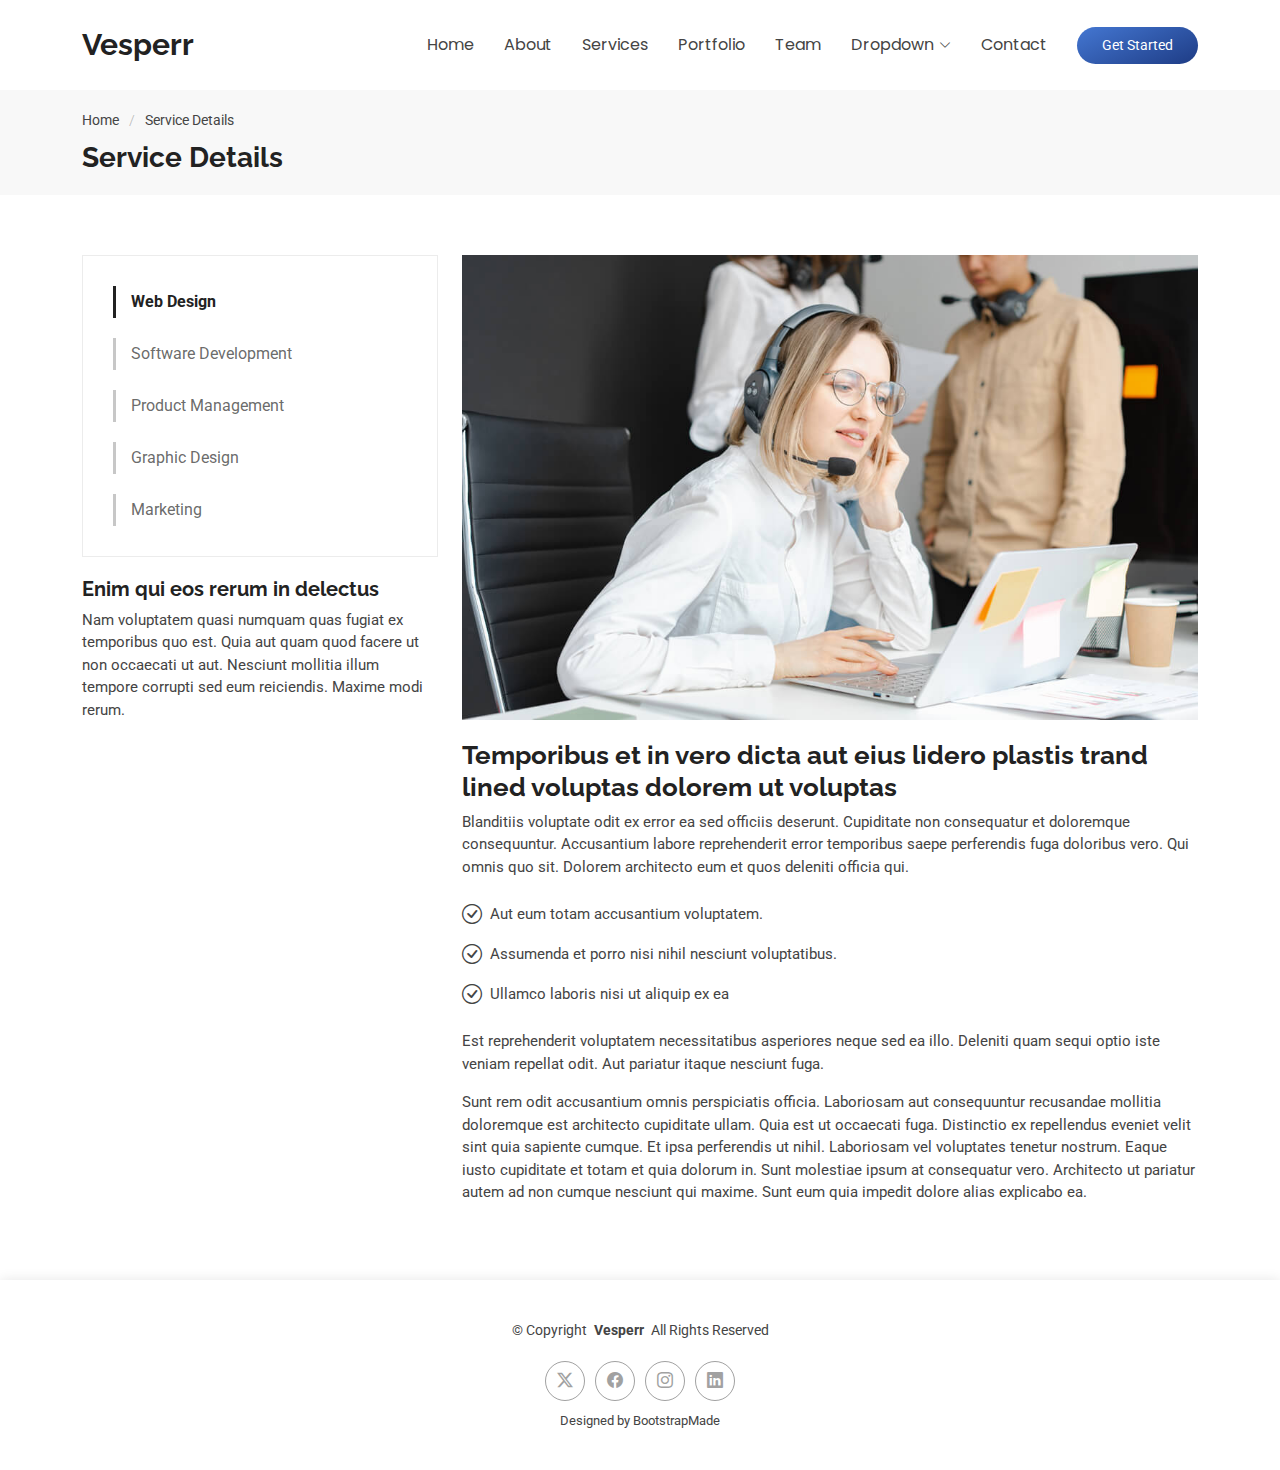
<file: service-details.html>
<!DOCTYPE html>
<html lang="en">

<head>
  <meta charset="utf-8">
  <meta content="width=device-width, initial-scale=1.0" name="viewport">
  <title>Service Details - Vesperr Bootstrap Template</title>
  <meta name="description" content="">
  <meta name="keywords" content="">

  <!-- Favicons -->
  <link href="assets/img/favicon.png" rel="icon">
  <link href="assets/img/apple-touch-icon.png" rel="apple-touch-icon">

  <!-- Fonts -->
  <link href="https://fonts.googleapis.com" rel="preconnect">
  <link href="https://fonts.gstatic.com" rel="preconnect" crossorigin>
  <link href="https://fonts.googleapis.com/css2?family=Roboto:ital,wght@0,100;0,300;0,400;0,500;0,700;0,900;1,100;1,300;1,400;1,500;1,700;1,900&family=Poppins:ital,wght@0,100;0,200;0,300;0,400;0,500;0,600;0,700;0,800;0,900;1,100;1,200;1,300;1,400;1,500;1,600;1,700;1,800;1,900&family=Raleway:ital,wght@0,100;0,200;0,300;0,400;0,500;0,600;0,700;0,800;0,900;1,100;1,200;1,300;1,400;1,500;1,600;1,700;1,800;1,900&display=swap" rel="stylesheet">

  <!-- Vendor CSS Files -->
  <link href="assets/vendor/bootstrap/css/bootstrap.min.css" rel="stylesheet">
  <link href="assets/vendor/bootstrap-icons/bootstrap-icons.css" rel="stylesheet">
  <link href="assets/vendor/aos/aos.css" rel="stylesheet">
  <link href="assets/vendor/glightbox/css/glightbox.min.css" rel="stylesheet">
  <link href="assets/vendor/swiper/swiper-bundle.min.css" rel="stylesheet">

  <!-- Main CSS File -->
  <link href="assets/css/main.css" rel="stylesheet">

  <!-- =======================================================
  * Template Name: Vesperr
  * Template URL: https://bootstrapmade.com/vesperr-free-bootstrap-template/
  * Updated: Aug 07 2024 with Bootstrap v5.3.3
  * Author: BootstrapMade.com
  * License: https://bootstrapmade.com/license/
  ======================================================== -->
</head>

<body class="service-details-page">

  <header id="header" class="header d-flex align-items-center sticky-top">
    <div class="container-fluid container-xl position-relative d-flex align-items-center">

      <a href="index.html" class="logo d-flex align-items-center me-auto">
        <!-- Uncomment the line below if you also wish to use an image logo -->
        <!-- <img src="assets/img/logo.png" alt=""> -->
        <h1 class="sitename">Vesperr</h1>
      </a>

      <nav id="navmenu" class="navmenu">
        <ul>
          <li><a href="#hero">Home<br></a></li>
          <li><a href="#about">About</a></li>
          <li><a href="#services">Services</a></li>
          <li><a href="#portfolio">Portfolio</a></li>
          <li><a href="#team">Team</a></li>
          <li class="dropdown"><a href="#"><span>Dropdown</span> <i class="bi bi-chevron-down toggle-dropdown"></i></a>
            <ul>
              <li><a href="#">Dropdown 1</a></li>
              <li class="dropdown"><a href="#"><span>Deep Dropdown</span> <i class="bi bi-chevron-down toggle-dropdown"></i></a>
                <ul>
                  <li><a href="#">Deep Dropdown 1</a></li>
                  <li><a href="#">Deep Dropdown 2</a></li>
                  <li><a href="#">Deep Dropdown 3</a></li>
                  <li><a href="#">Deep Dropdown 4</a></li>
                  <li><a href="#">Deep Dropdown 5</a></li>
                </ul>
              </li>
              <li><a href="#">Dropdown 2</a></li>
              <li><a href="#">Dropdown 3</a></li>
              <li><a href="#">Dropdown 4</a></li>
            </ul>
          </li>
          <li><a href="#contact">Contact</a></li>
        </ul>
        <i class="mobile-nav-toggle d-xl-none bi bi-list"></i>
      </nav>

      <a class="btn-getstarted" href="index.html#about">Get Started</a>

    </div>
  </header>

  <main class="main">

    <!-- Page Title -->
    <div class="page-title" data-aos="fade">
      <div class="container">
        <nav class="breadcrumbs">
          <ol>
            <li><a href="index.html">Home</a></li>
            <li class="current">Service Details</li>
          </ol>
        </nav>
        <h1>Service Details</h1>
      </div>
    </div><!-- End Page Title -->

    <!-- Service Details Section -->
    <section id="service-details" class="service-details section">

      <div class="container">

        <div class="row gy-4">

          <div class="col-lg-4" data-aos="fade-up" data-aos-delay="100">
            <div class="services-list">
              <a href="#" class="active">Web Design</a>
              <a href="#">Software Development</a>
              <a href="#">Product Management</a>
              <a href="#">Graphic Design</a>
              <a href="#">Marketing</a>
            </div>

            <h4>Enim qui eos rerum in delectus</h4>
            <p>Nam voluptatem quasi numquam quas fugiat ex temporibus quo est. Quia aut quam quod facere ut non occaecati ut aut. Nesciunt mollitia illum tempore corrupti sed eum reiciendis. Maxime modi rerum.</p>
          </div>

          <div class="col-lg-8" data-aos="fade-up" data-aos-delay="200">
            <img src="assets/img/services.jpg" alt="" class="img-fluid services-img">
            <h3>Temporibus et in vero dicta aut eius lidero plastis trand lined voluptas dolorem ut voluptas</h3>
            <p>
              Blanditiis voluptate odit ex error ea sed officiis deserunt. Cupiditate non consequatur et doloremque consequuntur. Accusantium labore reprehenderit error temporibus saepe perferendis fuga doloribus vero. Qui omnis quo sit. Dolorem architecto eum et quos deleniti officia qui.
            </p>
            <ul>
              <li><i class="bi bi-check-circle"></i> <span>Aut eum totam accusantium voluptatem.</span></li>
              <li><i class="bi bi-check-circle"></i> <span>Assumenda et porro nisi nihil nesciunt voluptatibus.</span></li>
              <li><i class="bi bi-check-circle"></i> <span>Ullamco laboris nisi ut aliquip ex ea</span></li>
            </ul>
            <p>
              Est reprehenderit voluptatem necessitatibus asperiores neque sed ea illo. Deleniti quam sequi optio iste veniam repellat odit. Aut pariatur itaque nesciunt fuga.
            </p>
            <p>
              Sunt rem odit accusantium omnis perspiciatis officia. Laboriosam aut consequuntur recusandae mollitia doloremque est architecto cupiditate ullam. Quia est ut occaecati fuga. Distinctio ex repellendus eveniet velit sint quia sapiente cumque. Et ipsa perferendis ut nihil. Laboriosam vel voluptates tenetur nostrum. Eaque iusto cupiditate et totam et quia dolorum in. Sunt molestiae ipsum at consequatur vero. Architecto ut pariatur autem ad non cumque nesciunt qui maxime. Sunt eum quia impedit dolore alias explicabo ea.
            </p>
          </div>

        </div>

      </div>

    </section><!-- /Service Details Section -->

  </main>

  <footer id="footer" class="footer">

    <div class="container">
      <div class="copyright text-center ">
        <p>© <span>Copyright</span> <strong class="px-1 sitename">Vesperr</strong> <span>All Rights Reserved</span></p>
      </div>
      <div class="social-links d-flex justify-content-center">
        <a href=""><i class="bi bi-twitter-x"></i></a>
        <a href=""><i class="bi bi-facebook"></i></a>
        <a href=""><i class="bi bi-instagram"></i></a>
        <a href=""><i class="bi bi-linkedin"></i></a>
      </div>
      <div class="credits">
        <!-- All the links in the footer should remain intact. -->
        <!-- You can delete the links only if you've purchased the pro version. -->
        <!-- Licensing information: https://bootstrapmade.com/license/ -->
        <!-- Purchase the pro version with working PHP/AJAX contact form: [buy-url] -->
        Designed by <a href="https://bootstrapmade.com/">BootstrapMade</a>
      </div>
    </div>

  </footer>

  <!-- Scroll Top -->
  <a href="#" id="scroll-top" class="scroll-top d-flex align-items-center justify-content-center"><i class="bi bi-arrow-up-short"></i></a>

  <!-- Preloader -->
  <div id="preloader"></div>

  <!-- Vendor JS Files -->
  <script src="assets/vendor/bootstrap/js/bootstrap.bundle.min.js"></script>
  <script src="assets/vendor/php-email-form/validate.js"></script>
  <script src="assets/vendor/aos/aos.js"></script>
  <script src="assets/vendor/glightbox/js/glightbox.min.js"></script>
  <script src="assets/vendor/purecounter/purecounter_vanilla.js"></script>
  <script src="assets/vendor/swiper/swiper-bundle.min.js"></script>
  <script src="assets/vendor/imagesloaded/imagesloaded.pkgd.min.js"></script>
  <script src="assets/vendor/isotope-layout/isotope.pkgd.min.js"></script>

  <!-- Main JS File -->
  <script src="assets/js/main.js"></script>

</body>

</html>
</file>
<file: assets/css/main.css>
/**
* Template Name: Vesperr
* Template URL: https://bootstrapmade.com/vesperr-free-bootstrap-template/
* Updated: Aug 07 2024 with Bootstrap v5.3.3
* Author: BootstrapMade.com
* License: https://bootstrapmade.com/license/
*/

/*--------------------------------------------------------------
# Font & Color Variables
# Help: https://bootstrapmade.com/color-system/
--------------------------------------------------------------*/
/* Fonts */
:root {
  --default-font: "Roboto",  system-ui, -apple-system, "Segoe UI", Roboto, "Helvetica Neue", Arial, "Noto Sans", "Liberation Sans", sans-serif, "Apple Color Emoji", "Segoe UI Emoji", "Segoe UI Symbol", "Noto Color Emoji";
  --heading-font: "Raleway",  sans-serif;
  --nav-font: "Poppins",  sans-serif;
}

/* Global Colors - The following color variables are used throughout the website. Updating them here will change the color scheme of the entire website */
:root {
  --background-color: #ffffff; /* Background color for the entire website, including individual sections */
  --default-color: #444444; /* Default color used for the majority of the text content across the entire website */
  --heading-color: #222222; /* Color for headings, subheadings and title throughout the website */
  --accent-color: linear-gradient(155deg, #4477D2, #1E3C85); /* Accent color that represents your brand on the website. It's used for buttons, links, and other elements that need to stand out */
  --surface-color: #ffffff; /* The surface color is used as a background of boxed elements within sections, such as cards, icon boxes, or other elements that require a visual separation from the global background. */
  --contrast-color: #ffffff; /* Contrast color for text, ensuring readability against backgrounds of accent, heading, or default colors. */
}

/* Nav Menu Colors - The following color variables are used specifically for the navigation menu. They are separate from the global colors to allow for more customization options */
:root {
  --nav-color: #444444;  /* The default color of the main navmenu links */
  --nav-hover-color: #4477D2; /* Applied to main navmenu links when they are hovered over or active */
  --nav-mobile-background-color: #ffffff; /* Used as the background color for mobile navigation menu */
  --nav-dropdown-background-color: #ffffff; /* Used as the background color for dropdown items that appear when hovering over primary navigation items */
  --nav-dropdown-color: #444444; /* Used for navigation links of the dropdown items in the navigation menu. */
  --nav-dropdown-hover-color: #4477D2; /* Similar to --nav-hover-color, this color is applied to dropdown navigation links when they are hovered over. */
}

/* Color Presets - These classes override global colors when applied to any section or element, providing reuse of the sam color scheme. */

.light-background {
  --background-color: #3975f033;
  --surface-color: #ffffff;
}

.dark-background {
  --background-color: #060606;
  --default-color: #ffffff;
  --heading-color: #ffffff;
  --surface-color: #252525;
  --contrast-color: #ffffff;
}

/* Smooth scroll */
:root {
  scroll-behavior: smooth;
}

/*--------------------------------------------------------------
# General Styling & Shared Classes
--------------------------------------------------------------*/
body {
  color: var(--default-color);
  background-color: var(--background-color);
  font-family: var(--default-font);
}

a {
  color: var(--accent-color);
  text-decoration: none;
  transition: 0.3s;
}

a:hover {
  color: color-mix(in srgb, var(--accent-color), transparent 25%);
  text-decoration: none;
}

h1,
h2,
h3,
h4,
h5,
h6 {
  color: var(--heading-color);
  font-family: var(--heading-font);
}

/* PHP Email Form Messages
------------------------------*/
.php-email-form .error-message {
  display: none;
  background: #df1529;
  color: #ffffff;
  text-align: left;
  padding: 15px;
  margin-bottom: 24px;
  font-weight: 600;
}

.php-email-form .sent-message {
  display: none;
  color: #ffffff;
  background: #059652;
  text-align: center;
  padding: 15px;
  margin-bottom: 24px;
  font-weight: 600;
}

.php-email-form .loading {
  display: none;
  background: var(--surface-color);
  text-align: center;
  padding: 15px;
  margin-bottom: 24px;
}

.php-email-form .loading:before {
  content: "";
  display: inline-block;
  border-radius: 50%;
  width: 24px;
  height: 24px;
  margin: 0 10px -6px 0;
  border: 3px solid var(--accent-color);
  border-top-color: var(--surface-color);
  animation: php-email-form-loading 1s linear infinite;
}

@keyframes php-email-form-loading {
  0% {
    transform: rotate(0deg);
  }

  100% {
    transform: rotate(360deg);
  }
}

/*--------------------------------------------------------------
# Global Header
--------------------------------------------------------------*/
.header {
  color: var(--default-color);
  background-color: var(--background-color);
  padding: 15px 0;
  transition: all 0.5s;
  z-index: 997;
}

.header .logo {
  line-height: 1;
}

.header .logo img {
  max-height: 36px;
  margin-right: 8px;
}

.header .logo h1 {
  font-size: 30px;
  margin: 0;
  font-weight: 700;
  color: var(--heading-color);
}

.header .btn-getstarted,
.header .btn-getstarted:focus {
  color: var(--contrast-color);
  background: var(--accent-color);
  font-size: 14px;
  padding: 8px 25px;
  margin: 0 0 0 30px;
  border-radius: 50px;
  transition: 0.3s;
}

.header .btn-getstarted:hover,
.header .btn-getstarted:focus:hover {
  color: var(--contrast-color);
  background: color-mix(in srgb, var(--accent-color), transparent 15%);
}

@media (max-width: 1200px) {
  .header .logo {
    order: 1;
  }

  .header .btn-getstarted {
    order: 2;
    margin: 0 15px 0 0;
    padding: 6px 15px;
  }

  .header .navmenu {
    order: 3;
  }
}

.scrolled .header {
  box-shadow: 0px 0 18px rgba(0, 0, 0, 0.1);
}

/*--------------------------------------------------------------
# Navigation Menu
--------------------------------------------------------------*/
/* Navmenu - Desktop */
@media (min-width: 1200px) {
  .navmenu {
    padding: 0;
  }

  .navmenu ul {
    margin: 0;
    padding: 0;
    display: flex;
    list-style: none;
    align-items: center;
  }

  .navmenu li {
    position: relative;
  }

  .navmenu a,
  .navmenu a:focus {
    color: var(--nav-color);
    padding: 18px 15px;
    font-size: 16px;
    font-family: var(--nav-font);
    font-weight: 400;
    display: flex;
    align-items: center;
    justify-content: space-between;
    white-space: nowrap;
    transition: 0.3s;
  }

  .navmenu a i,
  .navmenu a:focus i {
    font-size: 12px;
    line-height: 0;
    margin-left: 5px;
    transition: 0.3s;
  }

  .navmenu li:last-child a {
    padding-right: 0;
  }

  .navmenu li:hover>a,
  .navmenu .active,
  .navmenu .active:focus {
    color: var(--nav-hover-color);
  }

  .navmenu .dropdown ul {
    margin: 0;
    padding: 10px 0;
    background: var(--nav-dropdown-background-color);
    display: block;
    position: absolute;
    visibility: hidden;
    left: 14px;
    top: 130%;
    opacity: 0;
    transition: 0.3s;
    border-radius: 4px;
    z-index: 99;
    box-shadow: 0px 0px 30px rgba(0, 0, 0, 0.1);
  }

  .navmenu .dropdown ul li {
    min-width: 200px;
  }

  .navmenu .dropdown ul a {
    padding: 10px 20px;
    font-size: 15px;
    text-transform: none;
    color: var(--nav-dropdown-color);
  }

  .navmenu .dropdown ul a i {
    font-size: 12px;
  }

  .navmenu .dropdown ul a:hover,
  .navmenu .dropdown ul .active:hover,
  .navmenu .dropdown ul li:hover>a {
    color: var(--nav-dropdown-hover-color);
  }

  .navmenu .dropdown:hover>ul {
    opacity: 1;
    top: 100%;
    visibility: visible;
  }

  .navmenu .dropdown .dropdown ul {
    top: 0;
    left: -90%;
    visibility: hidden;
  }

  .navmenu .dropdown .dropdown:hover>ul {
    opacity: 1;
    top: 0;
    left: -100%;
    visibility: visible;
  }
}

/* Navmenu - Mobile */
@media (max-width: 1199px) {
  .mobile-nav-toggle {
    color: var(--nav-color);
    font-size: 28px;
    line-height: 0;
    margin-right: 10px;
    cursor: pointer;
    transition: color 0.3s;
  }

  .navmenu {
    padding: 0;
    z-index: 9997;
  }

  .navmenu ul {
    display: none;
    list-style: none;
    position: absolute;
    inset: 60px 20px 20px 20px;
    padding: 10px 0;
    margin: 0;
    border-radius: 6px;
    background-color: var(--nav-mobile-background-color);
    overflow-y: auto;
    transition: 0.3s;
    z-index: 9998;
    box-shadow: 0px 0px 30px rgba(0, 0, 0, 0.1);
  }

  .navmenu a,
  .navmenu a:focus {
    color: var(--nav-dropdown-color);
    padding: 10px 20px;
    font-family: var(--nav-font);
    font-size: 17px;
    font-weight: 500;
    display: flex;
    align-items: center;
    justify-content: space-between;
    white-space: nowrap;
    transition: 0.3s;
  }

  .navmenu a i,
  .navmenu a:focus i {
    font-size: 12px;
    line-height: 0;
    margin-left: 5px;
    width: 30px;
    height: 30px;
    display: flex;
    align-items: center;
    justify-content: center;
    border-radius: 50%;
    transition: 0.3s;
    background-color: color-mix(in srgb, var(--accent-color), transparent 90%);
  }

  .navmenu a i:hover,
  .navmenu a:focus i:hover {
    background-color: var(--accent-color);
    color: var(--contrast-color);
  }

  .navmenu a:hover,
  .navmenu .active,
  .navmenu .active:focus {
    color: var(--nav-dropdown-hover-color);
  }

  .navmenu .active i,
  .navmenu .active:focus i {
    background-color: var(--accent-color);
    color: var(--contrast-color);
    transform: rotate(180deg);
  }

  .navmenu .dropdown ul {
    position: static;
    display: none;
    z-index: 99;
    padding: 10px 0;
    margin: 10px 20px;
    background-color: var(--nav-dropdown-background-color);
    border: 1px solid color-mix(in srgb, var(--default-color), transparent 90%);
    box-shadow: none;
    transition: all 0.5s ease-in-out;
  }

  .navmenu .dropdown ul ul {
    background-color: rgba(33, 37, 41, 0.1);
  }

  .navmenu .dropdown>.dropdown-active {
    display: block;
    background-color: rgba(33, 37, 41, 0.03);
  }

  .mobile-nav-active {
    overflow: hidden;
  }

  .mobile-nav-active .mobile-nav-toggle {
    color: #fff;
    position: absolute;
    font-size: 32px;
    top: 15px;
    right: 15px;
    margin-right: 0;
    z-index: 9999;
  }

  .mobile-nav-active .navmenu {
    position: fixed;
    overflow: hidden;
    inset: 0;
    background: rgba(33, 37, 41, 0.8);
    transition: 0.3s;
  }

  .mobile-nav-active .navmenu>ul {
    display: block;
  }
}

/*--------------------------------------------------------------
# Global Footer
--------------------------------------------------------------*/
.footer {
  color: var(--default-color);
  background-color: var(--background-color);
  font-size: 14px;
  padding: 40px 0;
  position: relative;
  box-shadow: 0px 0px 12px 0px rgba(0, 0, 0, 0.1);
}

.footer .copyright p {
  margin-bottom: 0;
}

.footer .social-links {
  margin-top: 20px;
}

.footer .social-links a {
  display: flex;
  align-items: center;
  justify-content: center;
  width: 40px;
  height: 40px;
  border-radius: 50%;
  border: 1px solid color-mix(in srgb, var(--default-color), transparent 50%);
  font-size: 16px;
  color: color-mix(in srgb, var(--default-color), transparent 50%);
  margin: 0 5px;
  transition: 0.3s;
}

.footer .social-links a:hover {
  color: var(--accent-color);
  border-color: var(--accent-color);
}

.footer .credits {
  margin-top: 10px;
  font-size: 13px;
  text-align: center;
}

/*--------------------------------------------------------------
# Preloader
--------------------------------------------------------------*/
#preloader {
  position: fixed;
  inset: 0;
  z-index: 999999;
  overflow: hidden;
  background: var(--background-color);
  transition: all 0.6s ease-out;
}

#preloader:before {
  content: "";
  position: fixed;
  top: calc(50% - 30px);
  left: calc(50% - 30px);
  border: 6px solid #ffffff;
  border-color: var(--accent-color) transparent var(--accent-color) transparent;
  border-radius: 50%;
  width: 60px;
  height: 60px;
  animation: animate-preloader 1.5s linear infinite;
}

@keyframes animate-preloader {
  0% {
    transform: rotate(0deg);
  }

  100% {
    transform: rotate(360deg);
  }
}

/*--------------------------------------------------------------
# Scroll Top Button
--------------------------------------------------------------*/
.scroll-top {
  position: fixed;
  visibility: hidden;
  opacity: 0;
  right: 15px;
  bottom: 15px;
  z-index: 99999;
  background-color: var(--accent-color);
  width: 40px;
  height: 40px;
  border-radius: 4px;
  transition: all 0.4s;
}

.scroll-top i {
  font-size: 24px;
  color: var(--contrast-color);
  line-height: 0;
}

.scroll-top:hover {
  background-color: color-mix(in srgb, var(--accent-color), transparent 20%);
  color: var(--contrast-color);
}

.scroll-top.active {
  visibility: visible;
  opacity: 1;
}

/*--------------------------------------------------------------
# Disable aos animation delay on mobile devices
--------------------------------------------------------------*/
@media screen and (max-width: 768px) {
  [data-aos-delay] {
    transition-delay: 0 !important;
  }
}

/*--------------------------------------------------------------
# Global Page Titles & Breadcrumbs
--------------------------------------------------------------*/
.page-title {
  --background-color: color-mix(in srgb, var(--default-color), transparent 96%);
  color: var(--default-color);
  background-color: var(--background-color);
  padding: 20px 0;
  position: relative;
}

.page-title h1 {
  font-size: 28px;
  font-weight: 700;
  margin: 0;
}

.page-title .breadcrumbs ol {
  display: flex;
  flex-wrap: wrap;
  list-style: none;
  padding: 0 0 10px 0;
  margin: 0;
  font-size: 14px;
  font-weight: 400;
}

.page-title .breadcrumbs ol li+li {
  padding-left: 10px;
}

.page-title .breadcrumbs ol li+li::before {
  content: "/";
  display: inline-block;
  padding-right: 10px;
  color: color-mix(in srgb, var(--default-color), transparent 70%);
}

/*--------------------------------------------------------------
# Global Sections
--------------------------------------------------------------*/
section,
.section {
  color: var(--default-color);
  background-color: var(--background-color);
  padding: 60px 0;
  scroll-margin-top: 90px;
  overflow: clip;
}

@media (max-width: 1199px) {

  section,
  .section {
    scroll-margin-top: 66px;
  }
}

/*--------------------------------------------------------------
# Global Section Titles
--------------------------------------------------------------*/
.section-title {
  text-align: center;
  padding-bottom: 60px;
  position: relative;
}

.section-title h2 {
  font-size: 32px;
  font-weight: 700;
  position: relative;
}

.section-title h2:before,
.section-title h2:after {
  content: "";
  width: 50px;
  height: 2px;
  background: var(--accent-color);
  display: inline-block;
}

.section-title h2:before {
  margin: 0 15px 10px 0;
}

.section-title h2:after {
  margin: 0 0 10px 15px;
}

.section-title p {
  margin-bottom: 0;
}

/*--------------------------------------------------------------
# Hero Section
--------------------------------------------------------------*/
.hero {
  width: 100%;
  min-height: 70vh;
  position: relative;
  padding: 80px 0 60px 0;
  display: flex;
  align-items: center;
}

.hero h1 {
  margin: 0;
  font-size: 48px;
  font-weight: 700;
  line-height: 56px;
}

.hero p {
  color: color-mix(in srgb, var(--default-color), transparent 40%);
  margin: 5px 0 20px 0;
  font-size: 22px;
  font-weight: 400;
}

.hero .btn-get-started {
  font-family: var(--heading-font);
  font-weight: 500;
  font-size: 15px;
  letter-spacing: 1px;
  display: inline-block;
  padding: 10px 36px;
  border-radius: 50px;
  transition: 0.3s;
  border: 2px solid #4477D2;
}

.hero .btn-get-started:hover {
  color: var(--contrast-color);
  background: var(--accent-color);
}

.hero .animated {
  animation: up-down 2s ease-in-out infinite alternate-reverse both;
}

@media (max-width: 640px) {
  .hero h1 {
    font-size: 28px;
    line-height: 36px;
  }

  .hero p {
    font-size: 18px;
    line-height: 24px;
    margin-bottom: 30px;
  }

  .hero .btn-get-started,
  .hero .btn-watch-video {
    font-size: 13px;
  }
}

@keyframes up-down {
  0% {
    transform: translateY(10px);
  }

  100% {
    transform: translateY(-10px);
  }
}

/*--------------------------------------------------------------
# Clients Section
--------------------------------------------------------------*/
.clients {
  padding: 20px 0;
}

.clients .client-logo {
  display: flex;
  justify-content: center;
  align-items: center;
  overflow: hidden;
}

.clients .client-logo img {
  padding: 20px 40px;
  max-width: 90%;
  transition: 0.3s;
  opacity: 0.5;
  filter: grayscale(100);
}

.clients .client-logo img:hover {
  filter: none;
  opacity: 1;
}

@media (max-width: 640px) {
  .clients .client-logo img {
    padding: 20px;
  }
}

/*--------------------------------------------------------------
# About Section
--------------------------------------------------------------*/
.about .content h3 {
  font-weight: 700;
  font-size: 34px;
  margin-bottom: 30px;
}

.about .content p {
  margin-bottom: 30px;
}

.about .content .about-btn {
  padding: 8px 30px 9px 30px;
  color: var(--accent-color);
  border-radius: 50px;
  transition: 0.3s;
  text-transform: uppercase;
  font-weight: 600;
  font-size: 13px;
  display: inline-flex;
  align-items: center;
  border: 2px solid #4477D2;
}

.about .content .about-btn i {
  font-size: 16px;
  padding-left: 5px;
}

.about .content .about-btn:hover {
  background: var(--accent-color);
  color: var(--contrast-color);
}

.about .icon-box i {
  font-size: 40px;
  color: var(--accent-color);
  margin-bottom: 10px;
}

.about .icon-box h4 {
  font-size: 20px;
  font-weight: 700;
  margin: 0 0 10px 0;
}

.about .icon-box h4 a {
  color: var(--heading-color);
  transition: 0.3s;
}

.about .icon-box p {
  font-size: 15px;
  color: color-mix(in srgb, var(--default-color), transparent 40%);
  margin-bottom: 0;
}

.about .icon-box:hover h4 a {
  color: var(--accent-color);
}

/*--------------------------------------------------------------
# Stats Section
--------------------------------------------------------------*/
.stats .stats-item {
  padding: 10px;
}

.stats .stats-item i {
  font-size: 44px;
  color: var(--accent-color);
  line-height: 0;
  margin-right: 15px;
}

.stats .stats-item .purecounter {
  color: var(--heading-color);
  font-size: 40px;
  display: block;
  font-weight: 700;
  line-height: 40px;
}

.stats .stats-item p {
  color: color-mix(in srgb, var(--default-color), transparent 40%);
  padding: 15px 0 0 0;
  margin: 0;
  font-family: var(--heading-font);
  font-size: 14px;
}

/*--------------------------------------------------------------
# Services Section
--------------------------------------------------------------*/
.services .service-item {
  background-color: var(--surface-color);
  box-shadow: 0px 0 30px 0 rgba(0, 0, 0, 0.1);
  padding: 50px 30px;
  transition: all ease-in-out 0.4s;
  height: 100%;
  overflow: hidden;
  z-index: 1;
}

.services .service-item:before {
  content: "";
  position: absolute;
  background: color-mix(in srgb, var(--accent-color), transparent 96%);
  right: -80px;
  top: -80px;
  width: 150px;
  height: 150px;
  border-radius: 50%;
  transition: all 0.3s;
  z-index: -1;
}

.services .service-item:after {
  content: "";
  position: absolute;
  background: color-mix(in srgb, var(--accent-color), transparent 97%);
  right: -140px;
  top: -140px;
  width: 250px;
  height: 250px;
  border-radius: 50%;
  transition: all 0.3s;
  z-index: -1;
}

.services .service-item i {
  background: var(--accent-color);
  color: var(--contrast-color);
  font-size: 24px;
  transition: 0.3s;
  display: flex;
  align-items: center;
  justify-content: center;
  width: 56px;
  height: 56px;
  border-radius: 50%;
}

.services .service-item h4 {
  font-weight: 600;
  margin: 15px 0 0 0;
  transition: 0.3s;
  font-size: 20px;
}

.services .service-item h4 a {
  color: var(--heading-color);
}

.services .service-item p {
  line-height: 24px;
  font-size: 14px;
  margin: 10px 0 0 0;
}

.services .service-item:hover:before,
.services .service-item:hover:after {
  background: var(--accent-color);
  right: 0;
  top: 0;
  width: 100%;
  height: 100%;
  border-radius: 0px;
}

.services .service-item:hover h4 a,
.services .service-item:hover p {
  color: var(--contrast-color);
}

.services .service-item:hover i {
  background: var(--surface-color);
  color: var(--accent-color);
}

/*--------------------------------------------------------------
# Alt Services Section
--------------------------------------------------------------*/
.alt-services .img {
  border-radius: 8px;
  overflow: hidden;
}

.alt-services .img img {
  transition: 0.6s;
}

.alt-services .details {
  background: color-mix(in srgb, var(--surface-color), transparent 5%);
  position: absolute;
  left: 20px;
  right: 20px;
  bottom: 20px;
  padding: 30px;
  transition: all ease-in-out 0.3s;
  text-align: center;
  border-radius: 8px;
  box-shadow: 0px 0 25px rgba(0, 0, 0, 0.1);
}

.alt-services .details h3 {
  font-weight: 700;
  margin: 10px 0 15px 0;
  font-size: 22px;
  transition: ease-in-out 0.3s;
}

.alt-services .details p {
  color: color-mix(in srgb, var(--default-color), transparent 10%);
  line-height: 24px;
  font-size: 14px;
  margin-bottom: 0;
}

.alt-services .service-item:hover .details h3 {
  color: var(--accent-color);
}

.alt-services .service-item:hover .img img {
  transform: scale(1.2);
}

/*--------------------------------------------------------------
# Features Section
--------------------------------------------------------------*/
.features .features-item {
  background-color: var(--surface-color);
  display: flex;
  align-items: center;
  padding: 20px;
  transition: 0.3s;
  border: 1px solid color-mix(in srgb, var(--default-color), transparent 90%);
  position: relative;
}

.features .features-item i {
  font-size: 32px;
  padding-right: 10px;
  line-height: 0;
}

.features .features-item h3 {
  font-weight: 700;
  margin: 0;
  padding: 0;
  line-height: 1;
  font-size: 16px;
}

.features .features-item h3 a {
  color: var(--heading-color);
  transition: 0.3s;
}

.features .features-item:hover {
  border-color: var(--accent-color);
}

.features .features-item:hover h3 a {
  color: var(--accent-color);
}

/*--------------------------------------------------------------
# Testimonials Section
--------------------------------------------------------------*/
.testimonials .testimonial-wrap {
  padding-left: 50px;
}

.testimonials .testimonials-carousel,
.testimonials .testimonials-slider {
  overflow: hidden;
}

.testimonials .testimonial-item {
  background-color: var(--surface-color);
  box-shadow: 0px 2px 15px rgba(0, 0, 0, 0.1);
  box-sizing: content-box;
  padding: 30px 30px 30px 60px;
  margin: 30px 15px;
  min-height: 200px;
  position: relative;
}

.testimonials .testimonial-item .testimonial-img {
  width: 90px;
  border-radius: 10px;
  border: 6px solid var(--background-color);
  position: absolute;
  left: -45px;
}

.testimonials .testimonial-item h3 {
  font-size: 18px;
  font-weight: bold;
  margin: 10px 0 5px 0;
}

.testimonials .testimonial-item h4 {
  color: color-mix(in srgb, var(--default-color), transparent 50%);
  font-size: 14px;
  margin: 0;
}

.testimonials .testimonial-item .stars {
  margin: 10px 0;
}

.testimonials .testimonial-item .stars i {
  color: #ffc107;
  margin: 0 1px;
}

.testimonials .testimonial-item .quote-icon-left,
.testimonials .testimonial-item .quote-icon-right {
  color: color-mix(in srgb, var(--accent-color), transparent 60%);
  font-size: 26px;
  line-height: 0;
}

.testimonials .testimonial-item .quote-icon-left {
  display: inline-block;
  left: -5px;
  position: relative;
}

.testimonials .testimonial-item .quote-icon-right {
  display: inline-block;
  right: -5px;
  position: relative;
  top: 10px;
  transform: scale(-1, -1);
}

.testimonials .testimonial-item p {
  font-style: italic;
  margin: 15px auto 15px auto;
}

.testimonials .swiper-wrapper {
  height: auto;
}

.testimonials .swiper-pagination {
  margin-top: 20px;
  position: relative;
}

.testimonials .swiper-pagination .swiper-pagination-bullet {
  width: 12px;
  height: 12px;
  background-color: var(--background-color);
  opacity: 1;
  border: 1px solid var(--accent-color);
}

.testimonials .swiper-pagination .swiper-pagination-bullet-active {
  background-color: var(--accent-color);
}

@media (max-width: 767px) {
  .testimonials .testimonial-wrap {
    padding-left: 0;
  }

  .testimonials .testimonials-carousel,
  .testimonials .testimonials-slider {
    overflow: hidden;
  }

  .testimonials .testimonial-item {
    padding: 30px;
    margin: 15px;
  }

  .testimonials .testimonial-item .testimonial-img {
    position: static;
    left: auto;
  }
}

/*--------------------------------------------------------------
# Portfolio Section
--------------------------------------------------------------*/
.portfolio .portfolio-filters {
  padding: 0;
  margin: 0 auto 20px auto;
  list-style: none;
  text-align: center;
}

.portfolio .portfolio-filters li {
  cursor: pointer;
  display: inline-block;
  padding: 0;
  font-size: 18px;
  font-weight: 500;
  margin: 0 10px;
  line-height: 1;
  margin-bottom: 5px;
  transition: all 0.3s ease-in-out;
}

.portfolio .portfolio-filters li:hover,
.portfolio .portfolio-filters li.filter-active {
  color: var(--accent-color);
}

.portfolio .portfolio-filters li:first-child {
  margin-left: 0;
}

.portfolio .portfolio-filters li:last-child {
  margin-right: 0;
}

@media (max-width: 575px) {
  .portfolio .portfolio-filters li {
    font-size: 14px;
    margin: 0 5px;
  }
}

.portfolio .portfolio-content {
  position: relative;
  overflow: hidden;
}

.portfolio .portfolio-content img {
  transition: 0.3s;
}

.portfolio .portfolio-content .portfolio-info {
  opacity: 0;
  position: absolute;
  inset: 0;
  z-index: 3;
  transition: all ease-in-out 0.3s;
  background: rgba(0, 0, 0, 0.6);
  padding: 15px;
}

.portfolio .portfolio-content .portfolio-info h4 {
  font-size: 14px;
  padding: 5px 10px;
  font-weight: 400;
  color: #ffffff;
  display: inline-block;
  background-color: var(--accent-color);
}

.portfolio .portfolio-content .portfolio-info p {
  position: absolute;
  bottom: 10px;
  text-align: center;
  display: inline-block;
  left: 0;
  right: 0;
  font-size: 16px;
  font-weight: 600;
  color: rgba(255, 255, 255, 0.8);
}

.portfolio .portfolio-content .portfolio-info .preview-link,
.portfolio .portfolio-content .portfolio-info .details-link {
  position: absolute;
  left: calc(50% - 40px);
  font-size: 26px;
  top: calc(50% - 14px);
  color: #fff;
  transition: 0.3s;
  line-height: 1.2;
}

.portfolio .portfolio-content .portfolio-info .preview-link:hover,
.portfolio .portfolio-content .portfolio-info .details-link:hover {
  color: var(--accent-color);
}

.portfolio .portfolio-content .portfolio-info .details-link {
  left: 50%;
  font-size: 34px;
  line-height: 0;
}

.portfolio .portfolio-content:hover .portfolio-info {
  opacity: 1;
}

.portfolio .portfolio-content:hover img {
  transform: scale(1.1);
}

/*--------------------------------------------------------------
# Team Section
--------------------------------------------------------------*/
.team .team-member {
  background-color: var(--surface-color);
  overflow: hidden;
  border-radius: 5px;
  box-shadow: 0px 2px 15px rgba(0, 0, 0, 0.1);
  height: 100%;
}

.team .team-member .member-img {
  position: relative;
  overflow: hidden;
}

.team .team-member .social {
  position: absolute;
  left: 0;
  bottom: 30px;
  right: 0;
  opacity: 0;
  transition: ease-in-out 0.3s;
  text-align: center;
}

.team .team-member .social a {
  background: color-mix(in srgb, var(--contrast-color), transparent 25%);
  color: color-mix(in srgb, var(--default-color), transparent 20%);
  margin: 0 3px;
  border-radius: 4px;
  width: 36px;
  height: 36px;
  transition: ease-in-out 0.3s;
  display: inline-flex;
  justify-content: center;
  align-items: center;
}

.team .team-member .social a:hover {
  color: var(--contrast-color);
  background: var(--accent-color);
}

.team .team-member .social i {
  font-size: 18px;
  line-height: 0;
}

.team .team-member .member-info {
  padding: 25px 15px;
}

.team .team-member .member-info h4 {
  font-weight: 700;
  margin-bottom: 5px;
  font-size: 18px;
}

.team .team-member .member-info span {
  display: block;
  font-size: 13px;
  font-weight: 400;
  color: color-mix(in srgb, var(--default-color), transparent 40%);
}

.team .team-member:hover .social {
  opacity: 1;
  bottom: 15px;
}

/*--------------------------------------------------------------
# Pricing Section
--------------------------------------------------------------*/
.pricing .pricing-item {
  background-color: var(--surface-color);
  box-shadow: 0 3px 20px -2px rgba(0, 0, 0, 0.1);
  border-top: 4px solid var(--background-color);
  padding: 60px 40px;
  height: 100%;
  border-radius: 5px;
}

.pricing h3 {
  font-weight: 600;
  margin-bottom: 15px;
  font-size: 20px;
}

.pricing h4 {
  color: var(--accent-color);
  font-size: 48px;
  font-weight: 400;
  font-family: var(--heading-font);
  margin-bottom: 0;
}

.pricing h4 sup {
  font-size: 28px;
}

.pricing h4 span {
  color: color-mix(in srgb, var(--default-color), transparent 50%);
  font-size: 18px;
}

.pricing ul {
  padding: 20px 0;
  list-style: none;
  color: color-mix(in srgb, var(--default-color), transparent 30%);
  text-align: left;
  line-height: 20px;
}

.pricing ul li {
  padding: 10px 0;
  display: flex;
  align-items: center;
}

.pricing ul i {
  color: #059652;
  font-size: 24px;
  padding-right: 3px;
}

.pricing ul .na {
  color: color-mix(in srgb, var(--default-color), transparent 60%);
}

.pricing ul .na i {
  color: color-mix(in srgb, var(--default-color), transparent 60%);
}

.pricing ul .na span {
  text-decoration: line-through;
}

.pricing .buy-btn {
  color: var(--accent-color);
  display: inline-block;
  padding: 8px 35px 10px 35px;
  border-radius: 50px;
  transition: none;
  font-size: 16px;
  font-weight: 500;
  font-family: var(--heading-font);
  transition: 0.3s;
  border: 1px solid #4477D2;
}

.pricing .buy-btn:hover {
  background: var(--accent-color);
  color: var(--contrast-color);
}

.pricing .featured {
  border-top-color: var(--accent-color);
}

.pricing .featured .buy-btn {
  background: var(--accent-color);
  color: var(--contrast-color);
}

@media (max-width: 992px) {
  .pricing .box {
    max-width: 60%;
    margin: 0 auto 30px auto;
  }
}

@media (max-width: 767px) {
  .pricing .box {
    max-width: 80%;
    margin: 0 auto 30px auto;
  }
}

@media (max-width: 420px) {
  .pricing .box {
    max-width: 100%;
    margin: 0 auto 30px auto;
  }
}

/*--------------------------------------------------------------
# Faq Section
--------------------------------------------------------------*/
.faq .faq-item {
  margin: 20px 0;
  padding: 20px 0;
  border-bottom: 1px solid color-mix(in srgb, var(--default-color), transparent 85%);
}

.faq .faq-item i {
  color: var(--accent-color);
  font-size: 18px;
  margin-right: 10px;
}

.faq .faq-item h4 {
  font-size: 16px;
  line-height: 26px;
  font-weight: 700;
}

.faq .faq-item p {
  font-size: 15px;
}

.faq .faq-item:first-child {
  padding-top: 0;
  margin-top: 0;
}

.faq .faq-item:last-child {
  border: 0;
  padding-bottom: 0;
  margin-bottom: 0;
}

/*--------------------------------------------------------------
# Contact Section
--------------------------------------------------------------*/
.contact {
  background-image: url("../img/contact-bg.png");
  background-position: left center;
  background-repeat: no-repeat;
  position: relative;
}

@media (max-width: 640px) {
  .contact {
    background-position: center 50px;
    background-size: contain;
  }
}

.contact:before {
  content: "";
  background: color-mix(in srgb, var(--background-color), transparent 30%);
  position: absolute;
  bottom: 0;
  top: 0;
  left: 0;
  right: 0;
}

.contact .info-item+.info-item {
  margin-top: 40px;
}

.contact .info-item i {
  background: var(--accent-color);
  color: var(--contrast-color);
  font-size: 20px;
  width: 44px;
  height: 44px;
  display: flex;
  justify-content: center;
  align-items: center;
  border-radius: 50px;
  transition: all 0.3s ease-in-out;
  margin-right: 15px;
}

.contact .info-item h3 {
  padding: 0;
  font-size: 18px;
  font-weight: 700;
  margin-bottom: 5px;
}

.contact .info-item p {
  padding: 0;
  margin-bottom: 0;
  font-size: 14px;
}

.contact .php-email-form {
  height: 100%;
}

.contact .php-email-form input[type=text],
.contact .php-email-form input[type=email],
.contact .php-email-form textarea {
  font-size: 14px;
  padding: 10px 15px;
  box-shadow: none;
  border-radius: 0;
  color: var(--default-color);
  background-color: color-mix(in srgb, var(--background-color), transparent 50%);
  border-color: color-mix(in srgb, var(--default-color), transparent 80%);
}

.contact .php-email-form input[type=text]:focus,
.contact .php-email-form input[type=email]:focus,
.contact .php-email-form textarea:focus {
  border-color: var(--accent-color);
}

.contact .php-email-form input[type=text]::placeholder,
.contact .php-email-form input[type=email]::placeholder,
.contact .php-email-form textarea::placeholder {
  color: color-mix(in srgb, var(--default-color), transparent 70%);
}

.contact .php-email-form button[type=submit] {
  color: var(--contrast-color);
  background: var(--accent-color);
  border: 0;
  padding: 10px 30px;
  transition: 0.4s;
  border-radius: 50px;
}

.contact .php-email-form button[type=submit]:hover {
  background: color-mix(in srgb, var(--accent-color), transparent 20%);
}

/*--------------------------------------------------------------
# Portfolio Details Section
--------------------------------------------------------------*/
.portfolio-details .portfolio-details-slider img {
  width: 100%;
}

.portfolio-details .portfolio-details-slider .swiper-pagination {
  margin-top: 20px;
  position: relative;
}

.portfolio-details .portfolio-details-slider .swiper-pagination .swiper-pagination-bullet {
  width: 12px;
  height: 12px;
  background-color: color-mix(in srgb, var(--default-color), transparent 85%);
  opacity: 1;
}

.portfolio-details .portfolio-details-slider .swiper-pagination .swiper-pagination-bullet-active {
  background-color: var(--accent-color);
}

.portfolio-details .portfolio-info {
  background-color: var(--surface-color);
  padding: 30px;
  box-shadow: 0px 0 30px rgba(0, 0, 0, 0.1);
}

.portfolio-details .portfolio-info h3 {
  font-size: 22px;
  font-weight: 700;
  margin-bottom: 20px;
  padding-bottom: 20px;
  border-bottom: 1px solid color-mix(in srgb, var(--default-color), transparent 85%);
}

.portfolio-details .portfolio-info ul {
  list-style: none;
  padding: 0;
  font-size: 15px;
}

.portfolio-details .portfolio-info ul li+li {
  margin-top: 10px;
}

.portfolio-details .portfolio-description {
  padding-top: 30px;
}

.portfolio-details .portfolio-description h2 {
  font-size: 26px;
  font-weight: 700;
  margin-bottom: 20px;
}

.portfolio-details .portfolio-description p {
  padding: 0;
  color: color-mix(in srgb, var(--default-color), transparent 30%);
}

/*--------------------------------------------------------------
# Service Details Section
--------------------------------------------------------------*/
.service-details .services-list {
  background-color: var(--surface-color);
  padding: 10px 30px;
  border: 1px solid color-mix(in srgb, var(--default-color), transparent 90%);
  margin-bottom: 20px;
}

.service-details .services-list a {
  display: block;
  line-height: 1;
  padding: 8px 0 8px 15px;
  border-left: 3px solid color-mix(in srgb, var(--default-color), transparent 70%);
  margin: 20px 0;
  color: color-mix(in srgb, var(--default-color), transparent 20%);
  transition: 0.3s;
}

.service-details .services-list a.active {
  color: var(--heading-color);
  font-weight: 700;
  border-color: var(--accent-color);
}

.service-details .services-list a:hover {
  border-color: var(--accent-color);
}

.service-details .services-img {
  margin-bottom: 20px;
}

.service-details h3 {
  font-size: 26px;
  font-weight: 700;
}

.service-details h4 {
  font-size: 20px;
  font-weight: 700;
}

.service-details p {
  font-size: 15px;
}

.service-details ul {
  list-style: none;
  padding: 0;
  font-size: 15px;
}

.service-details ul li {
  padding: 5px 0;
  display: flex;
  align-items: center;
}

.service-details ul i {
  font-size: 20px;
  margin-right: 8px;
  color: var(--accent-color);
}

/*--------------------------------------------------------------
# Starter Section Section
--------------------------------------------------------------*/
.starter-section {
  /* Add your styles here */
}
</file>
